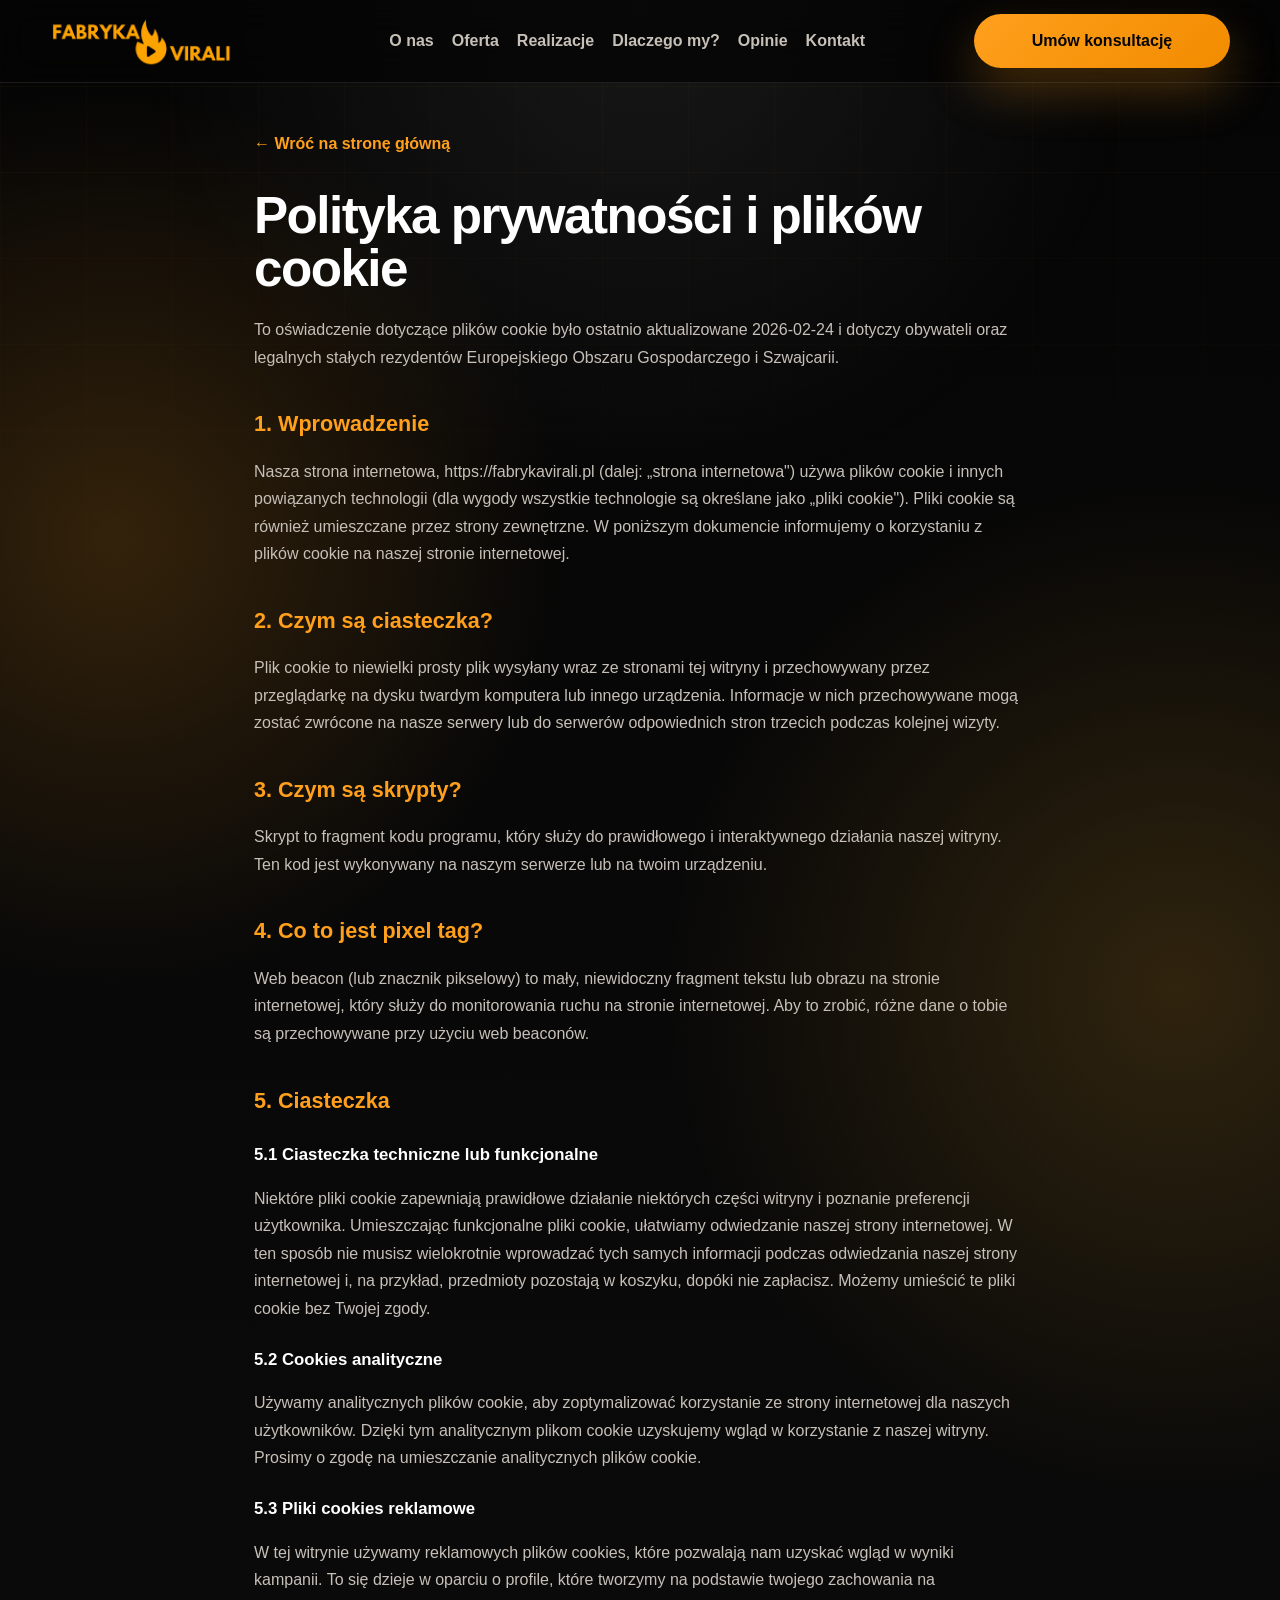
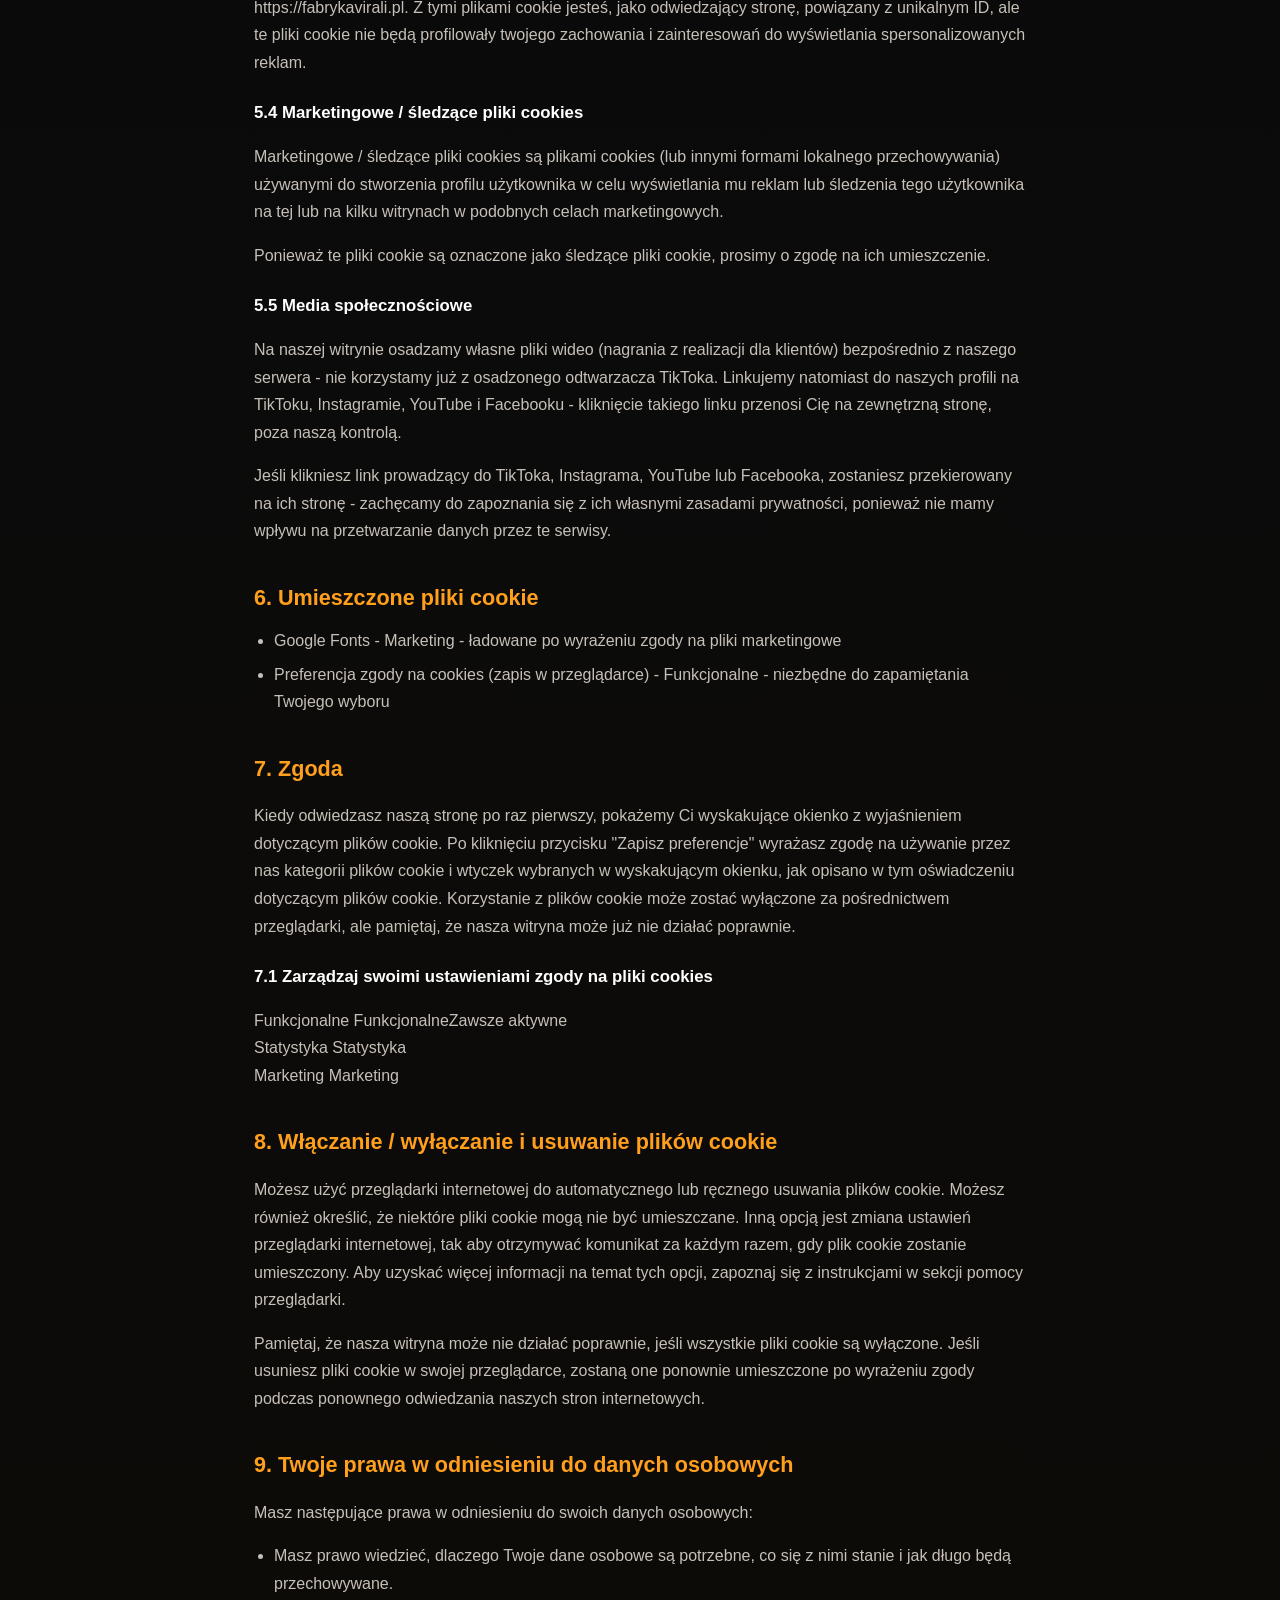
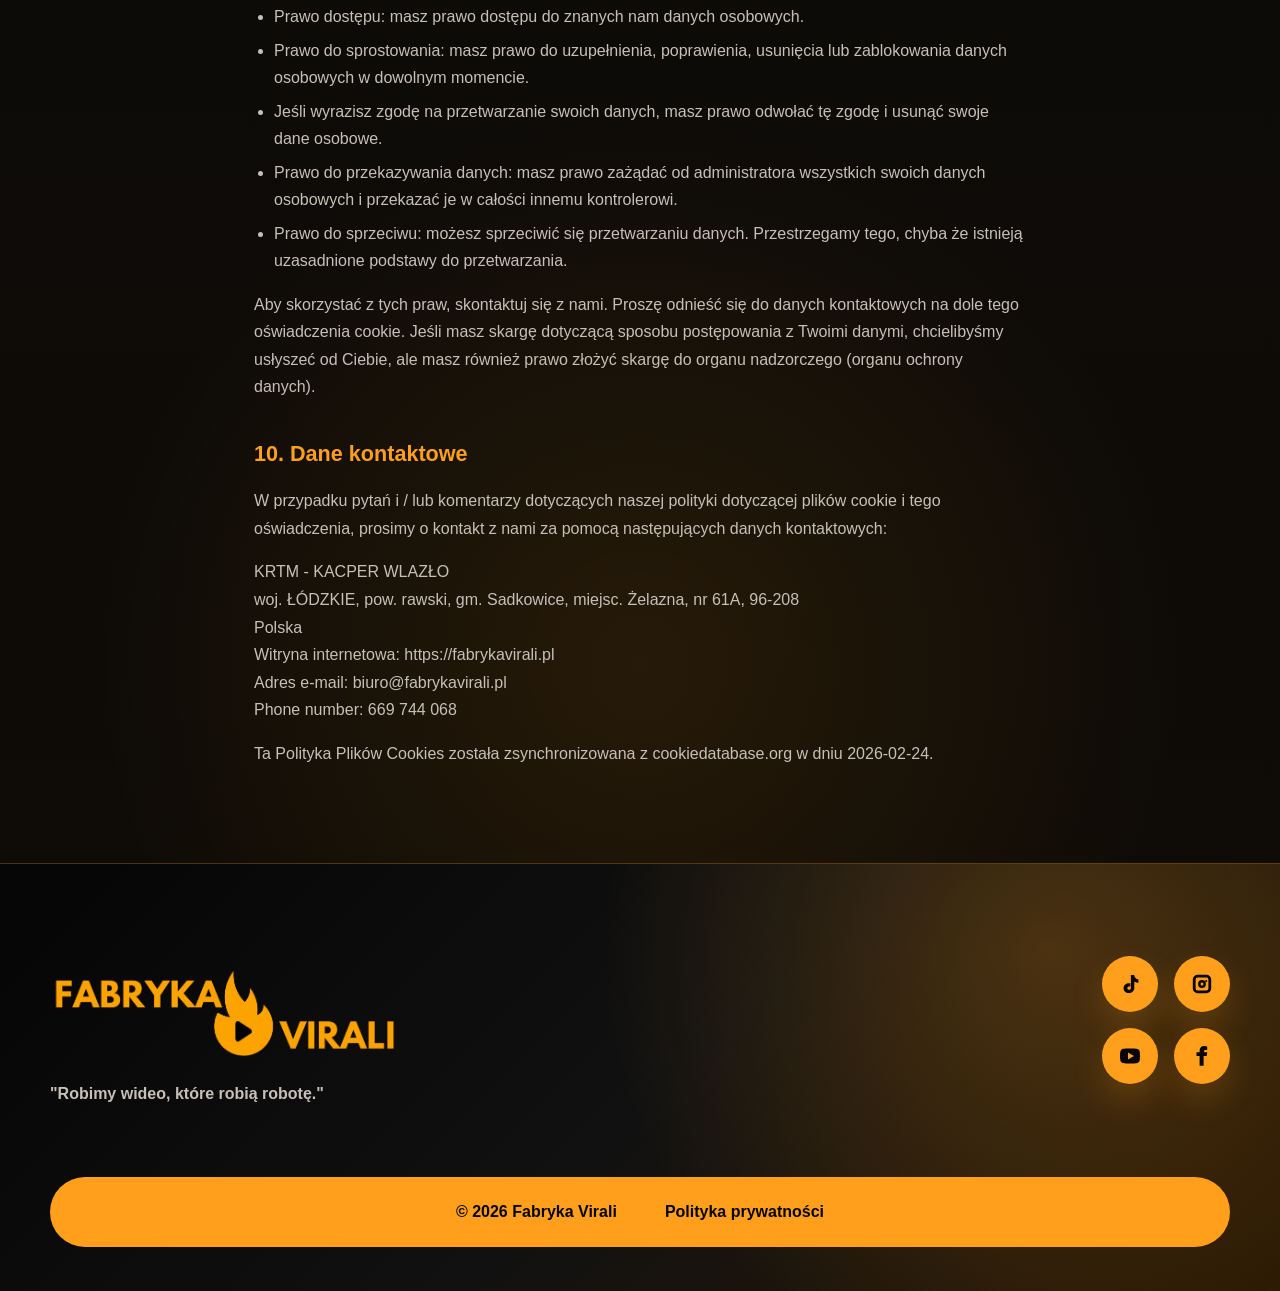
<file: politykaprywatnosci/index.html>
<!DOCTYPE html>

<html lang="pl">
<head>
<meta charset="utf-8"/>
<meta content="width=device-width, initial-scale=1" name="viewport"/>
<title>Polityka prywatności i plików cookie - Fabryka Virali</title>
<meta content="Polityka prywatności i plików cookie strony fabrykavirali.pl." name="description"/>
<meta name="robots" content="index, follow"/>
<link rel="canonical" href="https://fabrykavirali.pl/politykaprywatnosci/"/>
<meta property="og:type" content="website"/>
<meta property="og:title" content="Polityka prywatności i plików cookie - Fabryka Virali"/>
<meta property="og:description" content="Polityka prywatności i plików cookie strony fabrykavirali.pl."/>
<meta property="og:url" content="https://fabrykavirali.pl/politykaprywatnosci/"/>
<link rel="icon" type="image/png" href="../assets/favicon.png"/>
<link rel="icon" href="../assets/favicon.ico" sizes="any"/>
<link rel="apple-touch-icon" href="../assets/apple-touch-icon.png"/>
<link href="../css/01-variables.css" rel="stylesheet"/>
<link href="../css/02-base.css" rel="stylesheet"/>
<link href="../css/03-layout.css" rel="stylesheet"/>
<link href="../css/04-components.css" rel="stylesheet"/>
<link href="../css/05-sections.css" rel="stylesheet"/>
<link href="../css/06-responsive.css" rel="stylesheet"/>
<style>
  .policy-page {
    max-width: 820px;
    margin: 0 auto;
    padding: 48px 24px 80px;
  }

  .policy-page__back {
    display: inline-flex;
    align-items: center;
    gap: 8px;
    margin-bottom: 32px;
    color: var(--fv-orange);
    font-weight: 700;
    text-decoration: none;
  }

  .policy-page__back:hover {
    color: var(--fv-orange-soft);
  }

  .policy-page h1 {
    max-width: 760px;
    margin: 0 0 20px;
    font-size: clamp(2rem, 5vw, 3.2rem);
    line-height: 1.05;
    letter-spacing: -.03em;
    color: var(--fv-white);
  }

  .policy-page h2 {
    margin: 36px 0 12px;
    color: var(--fv-orange);
    font-size: 1.35rem;
  }

  .policy-page h3 {
    margin: 24px 0 8px;
    color: var(--fv-white);
    font-size: 1.05rem;
  }

  .policy-page p,
  .policy-page li {
    color: var(--fv-muted);
    line-height: 1.72;
  }

  .policy-page ul {
    padding-left: 20px;
  }
</style>
</head>
<body>
<header class="header" data-header="">
<div class="header__inner">
<a aria-label="Fabryka Virali" class="brand brand--logo" href="../"><img loading="lazy" decoding="async" alt="Fabryka Virali" src="../assets/fv-logo.png"/></a>
<nav class="nav" data-nav="">
<a href="../#onas">O nas</a>
<a href="../#wspolpraca">Oferta</a>
<a href="../#projekty">Realizacje</a>
<a href="../#dlaczego">Dlaczego my?</a>
<a href="../#opinie">Opinie</a>
<a href="../#kontakt">Kontakt</a>
</nav>
<a class="header-cta" href="../#kontakt">Umów konsultację</a>
<button aria-label="Otwórz menu" class="burger" data-burger=""><span></span><span></span></button>
</div>
</header>
<main>
<div class="policy-page">
<a class="policy-page__back" href="../">← Wróć na stronę główną</a>
<h1>Polityka prywatności i plików cookie</h1>
<p>To oświadczenie dotyczące plików cookie było ostatnio aktualizowane 2026-02-24 i dotyczy obywateli oraz legalnych stałych rezydentów Europejskiego Obszaru Gospodarczego i Szwajcarii.</p>
<h2>1. Wprowadzenie</h2>
<p>Nasza strona internetowa, https://fabrykavirali.pl (dalej: „strona internetowa") używa plików cookie i innych powiązanych technologii (dla wygody wszystkie technologie są określane jako „pliki cookie"). Pliki cookie są również umieszczane przez strony zewnętrzne. W poniższym dokumencie informujemy o korzystaniu z plików cookie na naszej stronie internetowej.</p>
<h2>2. Czym są ciasteczka?</h2>
<p>Plik cookie to niewielki prosty plik wysyłany wraz ze stronami tej witryny i przechowywany przez przeglądarkę na dysku twardym komputera lub innego urządzenia. Informacje w nich przechowywane mogą zostać zwrócone na nasze serwery lub do serwerów odpowiednich stron trzecich podczas kolejnej wizyty.</p>
<h2>3. Czym są skrypty?</h2>
<p>Skrypt to fragment kodu programu, który służy do prawidłowego i interaktywnego działania naszej witryny. Ten kod jest wykonywany na naszym serwerze lub na twoim urządzeniu.</p>
<h2>4. Co to jest pixel tag?</h2>
<p>Web beacon (lub znacznik pikselowy) to mały, niewidoczny fragment tekstu lub obrazu na stronie internetowej, który służy do monitorowania ruchu na stronie internetowej. Aby to zrobić, różne dane o tobie są przechowywane przy użyciu web beaconów.</p>
<h2>5. Ciasteczka</h2>
<h3>5.1 Ciasteczka techniczne lub funkcjonalne</h3>
<p>Niektóre pliki cookie zapewniają prawidłowe działanie niektórych części witryny i poznanie preferencji użytkownika. Umieszczając funkcjonalne pliki cookie, ułatwiamy odwiedzanie naszej strony internetowej. W ten sposób nie musisz wielokrotnie wprowadzać tych samych informacji podczas odwiedzania naszej strony internetowej i, na przykład, przedmioty pozostają w koszyku, dopóki nie zapłacisz. Możemy umieścić te pliki cookie bez Twojej zgody.</p>
<h3>5.2 Cookies analityczne</h3>
<p>Używamy analitycznych plików cookie, aby zoptymalizować korzystanie ze strony internetowej dla naszych użytkowników. Dzięki tym analitycznym plikom cookie uzyskujemy wgląd w korzystanie z naszej witryny. Prosimy o zgodę na umieszczanie analitycznych plików cookie.</p>
<h3>5.3 Pliki cookies reklamowe</h3>
<p>W tej witrynie używamy reklamowych plików cookies, które pozwalają nam uzyskać wgląd w wyniki kampanii. To się dzieje w oparciu o profile, które tworzymy na podstawie twojego zachowania na https://fabrykavirali.pl. Z tymi plikami cookie jesteś, jako odwiedzający stronę, powiązany z unikalnym ID, ale te pliki cookie nie będą profilowały twojego zachowania i zainteresowań do wyświetlania spersonalizowanych reklam.</p>
<h3>5.4 Marketingowe / śledzące pliki cookies</h3>
<p>Marketingowe / śledzące pliki cookies są plikami cookies (lub innymi formami lokalnego przechowywania) używanymi do stworzenia profilu użytkownika w celu wyświetlania mu reklam lub śledzenia tego użytkownika na tej lub na kilku witrynach w podobnych celach marketingowych.</p>
<p>Ponieważ te pliki cookie są oznaczone jako śledzące pliki cookie, prosimy o zgodę na ich umieszczenie.</p>
<h3>5.5 Media społecznościowe</h3>
<p>Na naszej witrynie osadzamy własne pliki wideo (nagrania z realizacji dla klientów) bezpośrednio z naszego serwera - nie korzystamy już z osadzonego odtwarzacza TikToka. Linkujemy natomiast do naszych profili na TikToku, Instagramie, YouTube i Facebooku - kliknięcie takiego linku przenosi Cię na zewnętrzną stronę, poza naszą kontrolą.</p>
<p>Jeśli klikniesz link prowadzący do TikToka, Instagrama, YouTube lub Facebooka, zostaniesz przekierowany na ich stronę - zachęcamy do zapoznania się z ich własnymi zasadami prywatności, ponieważ nie mamy wpływu na przetwarzanie danych przez te serwisy.</p>
<h2>6. Umieszczone pliki cookie</h2>
<ul>
<li>Google Fonts - Marketing - ładowane po wyrażeniu zgody na pliki marketingowe</li>
<li>Preferencja zgody na cookies (zapis w przeglądarce) - Funkcjonalne - niezbędne do zapamiętania Twojego wyboru</li>
</ul>
<h2>7. Zgoda</h2>
<p>Kiedy odwiedzasz naszą stronę po raz pierwszy, pokażemy Ci wyskakujące okienko z wyjaśnieniem dotyczącym plików cookie. Po kliknięciu przycisku "Zapisz preferencje" wyrażasz zgodę na używanie przez nas kategorii plików cookie i wtyczek wybranych w wyskakującym okienku, jak opisano w tym oświadczeniu dotyczącym plików cookie. Korzystanie z plików cookie może zostać wyłączone za pośrednictwem przeglądarki, ale pamiętaj, że nasza witryna może już nie działać poprawnie.</p>
<h3>7.1 Zarządzaj swoimi ustawieniami zgody na pliki cookies</h3>
<p>Funkcjonalne FunkcjonalneZawsze aktywne<br/>Statystyka Statystyka<br/>Marketing Marketing</p>
<h2>8. Włączanie / wyłączanie i usuwanie plików cookie</h2>
<p>Możesz użyć przeglądarki internetowej do automatycznego lub ręcznego usuwania plików cookie. Możesz również określić, że niektóre pliki cookie mogą nie być umieszczane. Inną opcją jest zmiana ustawień przeglądarki internetowej, tak aby otrzymywać komunikat za każdym razem, gdy plik cookie zostanie umieszczony. Aby uzyskać więcej informacji na temat tych opcji, zapoznaj się z instrukcjami w sekcji pomocy przeglądarki.</p>
<p>Pamiętaj, że nasza witryna może nie działać poprawnie, jeśli wszystkie pliki cookie są wyłączone. Jeśli usuniesz pliki cookie w swojej przeglądarce, zostaną one ponownie umieszczone po wyrażeniu zgody podczas ponownego odwiedzania naszych stron internetowych.</p>
<h2>9. Twoje prawa w odniesieniu do danych osobowych</h2>
<p>Masz następujące prawa w odniesieniu do swoich danych osobowych:</p>
<ul>
<li>Masz prawo wiedzieć, dlaczego Twoje dane osobowe są potrzebne, co się z nimi stanie i jak długo będą przechowywane.</li>
<li>Prawo dostępu: masz prawo dostępu do znanych nam danych osobowych.</li>
<li>Prawo do sprostowania: masz prawo do uzupełnienia, poprawienia, usunięcia lub zablokowania danych osobowych w dowolnym momencie.</li>
<li>Jeśli wyrazisz zgodę na przetwarzanie swoich danych, masz prawo odwołać tę zgodę i usunąć swoje dane osobowe.</li>
<li>Prawo do przekazywania danych: masz prawo zażądać od administratora wszystkich swoich danych osobowych i przekazać je w całości innemu kontrolerowi.</li>
<li>Prawo do sprzeciwu: możesz sprzeciwić się przetwarzaniu danych. Przestrzegamy tego, chyba że istnieją uzasadnione podstawy do przetwarzania.</li>
</ul>
<p>Aby skorzystać z tych praw, skontaktuj się z nami. Proszę odnieść się do danych kontaktowych na dole tego oświadczenia cookie. Jeśli masz skargę dotyczącą sposobu postępowania z Twoimi danymi, chcielibyśmy usłyszeć od Ciebie, ale masz również prawo złożyć skargę do organu nadzorczego (organu ochrony danych).</p>
<h2>10. Dane kontaktowe</h2>
<p>W przypadku pytań i / lub komentarzy dotyczących naszej polityki dotyczącej plików cookie i tego oświadczenia, prosimy o kontakt z nami za pomocą następujących danych kontaktowych:</p>
<p>KRTM - KACPER WLAZŁO<br/>woj. ŁÓDZKIE, pow. rawski, gm. Sadkowice, miejsc. Żelazna, nr 61A, 96-208<br/>Polska<br/>Witryna internetowa: https://fabrykavirali.pl<br/>Adres e-mail: biuro@fabrykavirali.pl<br/>Phone number: 669 744 068</p>
<p>Ta Polityka Plików Cookies została zsynchronizowana z cookiedatabase.org w dniu 2026-02-24.</p>
</div>
</main>
<footer class="footer">
<div class="container footer__top">
<div>
<a aria-label="Fabryka Virali" class="footer-logo" href="../"><img loading="lazy" decoding="async" alt="Fabryka Virali" src="../assets/fv-logo.png"/></a>
<p>"Robimy wideo, które robią robotę."</p>
</div>
<div class="footer__socials">
<a aria-label="TikTok Fabryki Virali" class="social-link" href="https://www.tiktok.com/@fabrykavirali" rel="noopener" target="_blank"><svg aria-hidden="true" viewBox="0 0 24 24"><path d="M16.2 3c.3 2.5 1.8 4.2 4.2 4.4v3.4a7.5 7.5 0 0 1-4.1-1.3v6.3c0 3.2-2.3 5.3-5.5 5.3-3 0-5.2-2.1-5.2-4.9 0-3 2.3-5 5.6-5 .4 0 .8 0 1.1.1v3.5c-.3-.1-.7-.2-1.1-.2-1.1 0-1.9.6-1.9 1.6 0 1 .8 1.6 1.8 1.6 1.1 0 1.8-.6 1.8-2V3h3.3z"></path></svg></a>
<a aria-label="Instagram Fabryki Virali" class="social-link" href="https://www.instagram.com/fabrykavirali/" rel="noopener" target="_blank"><svg aria-hidden="true" viewBox="0 0 24 24"><path d="M7.6 2.8h8.8a4.8 4.8 0 0 1 4.8 4.8v8.8a4.8 4.8 0 0 1-4.8 4.8H7.6a4.8 4.8 0 0 1-4.8-4.8V7.6a4.8 4.8 0 0 1 4.8-4.8zm0 2.8a2 2 0 0 0-2 2v8.8a2 2 0 0 0 2 2h8.8a2 2 0 0 0 2-2V7.6a2 2 0 0 0-2-2H7.6zm4.4 2.5a3.9 3.9 0 1 1 0 7.8 3.9 3.9 0 0 1 0-7.8zm0 2.4a1.5 1.5 0 1 0 0 3 1.5 1.5 0 0 0 0-3zm4.3-2.6a1 1 0 1 1 0 2 1 1 0 0 1 0-2z"></path></svg></a>
<a aria-label="YouTube Fabryki Virali" class="social-link" href="https://www.youtube.com/@FabrykaVirali" rel="noopener" target="_blank"><svg aria-hidden="true" viewBox="0 0 24 24"><path d="M21.6 7.2a3 3 0 0 0-2.1-2.1C17.6 4.6 12 4.6 12 4.6s-5.6 0-7.5.5a3 3 0 0 0-2.1 2.1A31.7 31.7 0 0 0 2 12a31.7 31.7 0 0 0 .4 4.8 3 3 0 0 0 2.1 2.1c1.9.5 7.5.5 7.5.5s5.6 0 7.5-.5a3 3 0 0 0 2.1-2.1A31.7 31.7 0 0 0 22 12a31.7 31.7 0 0 0-.4-4.8zM10 15.5v-7l6 3.5-6 3.5z"></path></svg></a>
<a aria-label="Facebook Fabryki Virali" class="social-link" href="https://www.facebook.com/profile.php?id=61569822185009" rel="noopener" target="_blank"><svg aria-hidden="true" viewBox="0 0 24 24"><path d="M14.1 8.2V6.8c0-.7.5-.9 1-.9h2.1V2.4L14.3 2c-3 0-4.7 1.8-4.7 5v1.2H6.5V12h3.1v9.8h4V12h3.1l.5-3.8h-3.1z"></path></svg></a>
</div>
</div>
<div class="container footer__bottom">
<span>© 2026 Fabryka Virali</span>
<a class="footer-policy-link" href="./">Polityka prywatności</a>
</div>
</footer>
</body>
</html>
</file>
<file: css/01-variables.css>
:root {
  --fv-black: #050505;
  --fv-black-2: #0b0b0b;
  --fv-graphite: #111111;
  --fv-card: #171717;
  --fv-card-2: #1d1d1d;
  --fv-orange: #ff9f1c;
  --fv-orange-2: #ffb32c;
  --fv-orange-3: #f28c00;
  --fv-orange-soft: #ffd08a;
  --fv-white: #ffffff;
  --fv-text: #f6f3ed;
  --fv-muted: #c7c0b8;
  --fv-muted-2: #8e887f;
  --fv-line: rgba(255, 159, 28, 0.26);
  --fv-line-soft: rgba(255, 255, 255, 0.09);
  --fv-shadow: 0 26px 80px rgba(0, 0, 0, 0.42);
  --fv-shadow-orange: 0 22px 50px rgba(255, 159, 28, 0.26);
  --fv-radius-xl: 46px;
  --fv-radius-lg: 32px;
  --fv-radius-md: 22px;
  --fv-container: 1180px;
  --fv-header: 82px;
}
</file>
<file: css/02-base.css>
* {
  box-sizing: border-box;
}

html {
  scroll-behavior: smooth;
}

body {
  margin: 0;
  min-width: 320px;
  background:
    radial-gradient(circle at 9% 12%, rgba(255, 159, 28, 0.18), transparent 28rem),
    radial-gradient(circle at 92% 22%, rgba(255, 179, 44, 0.16), transparent 32rem),
    radial-gradient(circle at 50% 86%, rgba(255, 159, 28, 0.10), transparent 34rem),
    linear-gradient(180deg, var(--fv-black) 0%, var(--fv-black-2) 42%, #0f0b05 100%);
  color: var(--fv-text);
  font-family: "Poppins", Arial, sans-serif;
  font-size: 16px;
  line-height: 1.6;
  overflow-x: hidden;
}

body::before {
  content: "";
  position: fixed;
  inset: 0;
  z-index: -2;
  pointer-events: none;
  background-image:
    linear-gradient(rgba(255, 159, 28, 0.045) 1px, transparent 1px),
    linear-gradient(90deg, rgba(255, 159, 28, 0.035) 1px, transparent 1px);
  background-size: 86px 86px;
  mask-image: linear-gradient(to bottom, rgba(0,0,0,.9), transparent 82%);
}

body::after {
  content: "";
  position: fixed;
  inset: 0;
  z-index: -1;
  pointer-events: none;
  background: radial-gradient(circle at 50% 0%, rgba(255,255,255,.08), transparent 32rem);
}

img {
  max-width: 100%;
  display: block;
}

a {
  color: inherit;
  text-decoration: none;
}

button,
input,
textarea {
  font: inherit;
}

button {
  cursor: pointer;
}

::selection {
  background: var(--fv-orange);
  color: var(--fv-black);
}

.container {
  width: min(calc(100% - 48px), var(--fv-container));
  margin-inline: auto;
}

.section {
  padding: clamp(74px, 8vw, 124px) 0;
  position: relative;
}

.section--small {
  padding: clamp(50px, 5vw, 78px) 0;
}

.section-title,
.project-title h2,
.cooperation__intro h2,
.contact h2,
.contact-cta h2,
.story h2 {
  margin: 0;
  color: var(--fv-white);
  font-size: clamp(40px, 6vw, 74px);
  line-height: 1.05;
  letter-spacing: -0.06em;
}

.section-title strong,
.project-title strong,
.cooperation__intro strong,
.hero strong,
.footer strong {
  color: var(--fv-orange);
}

p {
  color: var(--fv-muted);
}

ul {
  margin: 0;
  padding-left: 1.2em;
}

li {
  color: var(--fv-muted);
  margin: 6px 0;
}

.reveal {
  opacity: 1;
  transform: none;
}

.reveal:not(.is-visible) {
  opacity: 1;
}
</file>
<file: css/03-layout.css>
.header {
  position: sticky;
  top: 0;
  z-index: 50;
  background: rgba(5, 5, 5, 0.78);
  border-bottom: 1px solid var(--fv-line-soft);
  backdrop-filter: blur(18px);
}

.header__inner {
  width: min(calc(100% - 48px), var(--fv-container));
  height: var(--fv-header);
  margin-inline: auto;
  display: flex;
  align-items: center;
  gap: 24px;
}

.brand {
  color: var(--fv-white);
  font-size: 24px;
  font-weight: 900;
  letter-spacing: -0.05em;
  white-space: nowrap;
}

.brand::after {
  content: "";
  display: inline-block;
  width: 9px;
  height: 9px;
  margin-left: 7px;
  border-radius: 50%;
  background: var(--fv-orange);
  box-shadow: 0 0 24px var(--fv-orange);
}

.nav {
  display: flex;
  align-items: center;
  justify-content: center;
  gap: 18px;
  flex: 1;
}

.nav a,
.footer__nav a {
  color: var(--fv-muted);
  font-weight: 700;
  transition: color .2s ease, transform .2s ease;
}

.nav a:hover,
.footer__nav a:hover {
  color: var(--fv-orange);
  transform: translateY(-1px);
}

.header-cta {
  min-width: 256px;
  height: 54px;
  display: inline-flex;
  align-items: center;
  justify-content: center;
  padding: 0 24px;
  border-radius: 999px;
  background: linear-gradient(135deg, var(--fv-orange), var(--fv-orange-3));
  color: var(--fv-black);
  font-weight: 900;
  box-shadow: var(--fv-shadow-orange);
}

.burger {
  display: none;
  width: 46px;
  height: 46px;
  border: 1px solid var(--fv-line);
  border-radius: 50%;
  background: var(--fv-card);
}

.burger span {
  display: block;
  width: 18px;
  height: 2px;
  margin: 5px auto;
  background: var(--fv-orange);
}

.footer {
  position: relative;
  padding: 92px 0 44px;
  background:
    radial-gradient(circle at 82% 20%, rgba(255, 159, 28, 0.22), transparent 28rem),
    linear-gradient(135deg, #050505 0%, #111 52%, #2a1803 100%);
  border-top: 1px solid var(--fv-line);
  overflow: hidden;
}

.footer::before {
  content: "";
  position: absolute;
  left: -8%;
  top: 0;
  width: 58%;
  height: 120px;
  background: var(--fv-black);
  border-radius: 0 0 80px 0;
}

.footer__top {
  position: relative;
  display: grid;
  grid-template-columns: 1fr 1.05fr .72fr .48fr;
  gap: 48px;
  align-items: start;
}

.footer h2 {
  margin: 0 0 8px;
  color: var(--fv-white);
  font-size: clamp(34px, 4vw, 48px);
  line-height: 1.05;
  letter-spacing: -0.05em;
}

.footer p {
  margin: 0;
  color: var(--fv-muted);
  font-weight: 600;
}

.footer__business h3 {
  margin: 0 0 20px;
  color: var(--fv-white);
  font-size: 24px;
}

.footer__business a {
  display: inline-flex;
  margin: 0 8px 12px 0;
  padding: 13px 22px;
  border-radius: 999px;
  background: var(--fv-orange);
  color: var(--fv-black);
  font-weight: 900;
}

.footer__nav {
  display: grid;
  gap: 15px;
  font-size: 20px;
}

.footer__socials {
  display: grid;
  grid-template-columns: repeat(2, 56px);
  gap: 16px;
}

.footer__socials span {
  width: 56px;
  height: 56px;
  display: grid;
  place-items: center;
  border-radius: 50%;
  background: var(--fv-orange);
  color: var(--fv-black);
  font-size: 25px;
  font-weight: 900;
  box-shadow: 0 16px 32px rgba(255,159,28,.18);
}

.footer__bottom {
  position: relative;
  margin-top: 70px;
  display: flex;
  justify-content: center;
  gap: 48px;
  padding: 22px 34px;
  border-radius: 999px;
  background: var(--fv-orange);
  color: var(--fv-black);
  font-weight: 900;
}

.brand--logo {
  display: inline-flex;
  align-items: center;
  width: clamp(170px, 18vw, 260px);
  height: 58px;
  overflow: hidden;
}

.brand--logo::after {
  display: none;
}

.brand--logo img {
  width: 100%;
  height: 100%;
  object-fit: contain;
  object-position: left center;
}

.footer-logo {
  display: inline-flex;
  width: min(360px, 100%);
  margin-bottom: 14px;
}

.footer-logo img {
  width: 100%;
  height: auto;
  object-fit: contain;
}

.footer__socials {
  display: flex;
  flex-wrap: wrap;
  gap: 14px;
}

.footer__socials .social-link {
  width: 56px;
  height: 56px;
}

/* Poprawka: usunięcie czarnej figury z dolnej sekcji/footera */
.footer::before {
  display: none;
}


/* Final polish: mobile menu animation and clearer footer social grid */
.nav {
  transition: opacity .25s ease, transform .25s ease;
}

@media (max-width: 860px) {
  .nav {
    opacity: 0;
    transform: translateY(-10px);
    backdrop-filter: blur(18px);
  }

  .nav.is-open {
    opacity: 1;
    transform: translateY(0);
  }
}

@media (min-width: 861px) {
  .footer__top {
    grid-template-columns: 1fr auto;
    align-items: start;
  }

  .footer__socials {
    justify-self: end;
    display: grid;
    grid-template-columns: repeat(2, 56px);
    gap: 16px;
  }
}
</file>
<file: css/04-components.css>
.btn {
  min-height: 56px;
  display: inline-flex;
  align-items: center;
  justify-content: center;
  padding: 0 32px;
  border: 0;
  border-radius: 999px;
  background: var(--fv-orange);
  color: var(--fv-black);
  font-weight: 900;
  line-height: 1;
  box-shadow: var(--fv-shadow-orange);
  transition: transform .2s ease, box-shadow .2s ease, filter .2s ease;
}

.btn:hover {
  transform: translateY(-2px);
  filter: brightness(1.06);
}

.btn--red,
.btn--yellow,
.btn--pink,
.btn--purple,
.btn--blue {
  background: linear-gradient(135deg, var(--fv-orange-2), var(--fv-orange-3));
  color: var(--fv-black);
}

.btn--wide {
  width: 100%;
}

.bubble {
  position: absolute;
  z-index: 4;
  width: 58px;
  height: 58px;
  display: grid;
  place-items: center;
  border-radius: 50%;
  background: var(--fv-orange);
  color: var(--fv-black);
  font-weight: 900;
  font-size: 22px;
  box-shadow: 0 18px 38px rgba(0,0,0,.32), 0 0 0 1px rgba(255,255,255,.09) inset;
}

.bubble svg {
  width: 25px;
  height: 25px;
  display: block;
  fill: currentColor;
}

.bubble--in svg,
.bubble--pin svg {
  width: 28px;
  height: 28px;
}

.bubble--shop svg {
  width: 30px;
  height: 30px;
}

.bubble--fb { left: 9%; top: 18%; }
.bubble--ig { left: 25%; top: 6%; }
.bubble--tt { right: 31%; top: 11%; }
.bubble--in { right: 11%; top: 40%; }
.bubble--pin { right: 2%; top: 48%; }
.bubble--shop { right: 8%; top: 18%; }
.bubble--web { left: 23%; bottom: 9%; }

.hero-card,
.panel,
.project-card,
.why-card,
.quote-card,
.contact-card,
.form {
  background: linear-gradient(145deg, rgba(29,29,29,.94), rgba(12,12,12,.96));
  border: 1px solid var(--fv-line);
  box-shadow: var(--fv-shadow);
}

.tab {
  width: 100%;
  min-height: 92px;
  padding: 22px 28px;
  border: 1px solid var(--fv-line);
  border-radius: 28px;
  background: rgba(23,23,23,.85);
  color: var(--fv-muted);
  font-weight: 900;
  font-size: 18px;
  text-align: left;
  transition: transform .2s ease, background .2s ease, color .2s ease, opacity .2s ease;
}

.tab:hover,
.tab.is-active {
  transform: translateX(8px);
  background: linear-gradient(135deg, var(--fv-orange-2), var(--fv-orange-3));
  color: var(--fv-black);
}

.panel {
  display: none;
  min-height: 100%;
  padding: clamp(34px, 5vw, 58px);
  border-radius: var(--fv-radius-xl);
}

.panel.is-active {
  display: block;
}

.panel h3 {
  margin: 0 0 20px;
  color: var(--fv-white);
  font-size: clamp(28px, 3vw, 42px);
  line-height: 1.12;
  letter-spacing: -0.04em;
}

.panel p {
  max-width: 620px;
  font-size: 17px;
}

.panel strong {
  color: var(--fv-white);
}

.panel .btn {
  margin-top: 22px;
}

.form {
  padding: clamp(26px, 4vw, 42px);
  border-radius: var(--fv-radius-xl);
}

.form label {
  display: block;
  margin: 0 0 8px;
  color: var(--fv-orange-soft);
  font-size: 14px;
  font-weight: 800;
}

.form input,
.form textarea {
  width: 100%;
  margin: 0 0 20px;
  padding: 18px 22px;
  border: 1px solid var(--fv-line);
  outline: 0;
  border-radius: 999px;
  background: var(--fv-black);
  color: var(--fv-white);
  box-shadow: inset 0 0 0 1px rgba(255,255,255,.02);
}

.form textarea {
  min-height: 190px;
  border-radius: 24px;
  resize: vertical;
}

.form input:focus,
.form textarea:focus {
  border-color: var(--fv-orange);
  box-shadow: 0 0 0 4px rgba(255, 159, 28, 0.14);
}

.count {
  margin: -12px 6px 18px 0;
  color: var(--fv-muted-2);
  font-size: 13px;
  text-align: right;
}

.form-status {
  min-height: 20px;
  margin: -6px 0 6px;
  font-size: 14px;
  font-weight: 600;
}

.form-status.is-success {
  color: #1a8a4a;
}

.form-status.is-error {
  color: #d1352b;
}

.check {
  display: flex !important;
  align-items: flex-start;
  gap: 12px;
  margin-bottom: 26px !important;
  color: var(--fv-muted) !important;
  font-weight: 600 !important;
  line-height: 1.45;
}

.check input {
  width: 20px;
  height: 20px;
  flex: 0 0 20px;
  margin: 2px 0 0;
  accent-color: var(--fv-orange);
}

.social-links {
  display: flex;
  flex-wrap: wrap;
  gap: 14px;
  align-items: center;
}

.social-link {
  width: 46px;
  height: 46px;
  display: inline-grid;
  place-items: center;
  border-radius: 50%;
  background: var(--fv-orange);
  color: var(--fv-black);
  box-shadow: 0 16px 32px rgba(255, 159, 28, 0.18);
  transition: transform .2s ease, filter .2s ease, box-shadow .2s ease;
}

.social-link:hover {
  transform: translateY(-3px) scale(1.04);
  filter: brightness(1.05);
  box-shadow: 0 20px 42px rgba(255, 159, 28, 0.28);
}

.social-link svg {
  width: 24px;
  height: 24px;
  fill: currentColor;
}

.quote-avatar {
  width: 58px;
  height: 58px;
  flex: 0 0 58px;
  display: grid;
  place-items: center;
  border-radius: 50%;
  border: 3px solid var(--fv-orange);
  background: var(--fv-black);
  color: var(--fv-orange);
  font-weight: 900;
}

.bubble--in,
.bubble--pin,
.bubble--web {
  display: none;
}

.bubble--ig svg,
.bubble--tt svg {
  width: 25px;
  height: 25px;
}


/* Cookie banner and privacy modal */
.cookie-banner {
  position: fixed;
  left: 24px;
  right: 24px;
  bottom: 24px;
  z-index: 1200;
  display: none;
  grid-template-columns: 1fr auto;
  gap: 22px;
  align-items: center;
  max-width: 1180px;
  margin: 0 auto;
  padding: 20px 22px;
  border: 1px solid rgba(255, 159, 28, .42);
  border-radius: 28px;
  background: rgba(10, 10, 10, .94);
  box-shadow: 0 24px 80px rgba(0, 0, 0, .55), 0 0 36px rgba(255, 159, 28, .14);
  backdrop-filter: blur(18px);
}

.cookie-banner.is-visible {
  display: grid;
}

.cookie-banner strong {
  display: block;
  margin-bottom: 6px;
  color: var(--white);
  font-size: 1.08rem;
}

.cookie-banner p {
  margin: 0;
  color: var(--muted);
  line-height: 1.55;
  font-size: .94rem;
}

.cookie-banner__actions {
  display: flex;
  gap: 10px;
  flex-wrap: wrap;
  justify-content: flex-end;
}

.cookie-btn,
.footer-policy-link,
.inline-policy-link {
  font: inherit;
  cursor: pointer;
}

.cookie-btn {
  border: 1px solid rgba(255, 159, 28, .42);
  border-radius: 999px;
  padding: 12px 18px;
  font-weight: 800;
  transition: transform .2s ease, background .2s ease, border-color .2s ease;
}

.cookie-btn:hover,
.footer-policy-link:hover,
.inline-policy-link:hover {
  transform: translateY(-1px);
}

.cookie-btn--primary {
  border-color: var(--orange);
  background: var(--orange);
  color: var(--black);
}

.cookie-btn--ghost {
  background: rgba(255, 255, 255, .04);
  color: var(--white);
}

.footer-policy-link,
.inline-policy-link {
  border: 0;
  background: transparent;
  color: inherit;
  font-weight: 800;
  padding: 0;
  text-decoration: none;
}

.footer-policy-link:hover,
.inline-policy-link:hover {
  color: var(--orange);
}

.inline-policy-link {
  display: inline;
  color: var(--orange);
}

@media (max-width: 780px) {
  .cookie-banner {
    grid-template-columns: 1fr;
    left: 12px;
    right: 12px;
    bottom: 12px;
    padding: 18px;
  }

  .cookie-banner__actions {
    justify-content: stretch;
  }

  .cookie-btn {
    flex: 1 1 auto;
  }
}
</file>
<file: css/05-sections.css>
.hero {
  min-height: calc(100vh - var(--fv-header));
  padding-top: clamp(72px, 8vw, 110px);
  padding-bottom: 42px;
  overflow: hidden;
}

.hero::before {
  content: "";
  position: absolute;
  inset: 0;
  z-index: -1;
  background:
    radial-gradient(circle at 73% 38%, rgba(255, 159, 28, 0.24), transparent 28rem),
    radial-gradient(circle at 16% 72%, rgba(255, 179, 44, 0.13), transparent 28rem);
}

.hero__grid {
  display: grid;
  grid-template-columns: minmax(0, .92fr) minmax(560px, 1.08fr);
  gap: 36px;
  align-items: center;
}

.hero h1 {
  max-width: 680px;
  margin: 0 0 26px;
  color: var(--fv-white);
  font-size: clamp(48px, 6.4vw, 88px);
  line-height: 1.03;
  letter-spacing: -0.075em;
}

.hero__copy p {
  max-width: 600px;
  margin: 0 0 34px;
  font-size: 18px;
}

.hero__visual {
  position: relative;
  min-height: 660px;
}

.hero-shape {
  position: absolute;
  z-index: 1;
  border-radius: 46% 54% 42% 58%;
}

.hero-shape--yellow {
  right: 42px;
  top: 88px;
  width: 500px;
  height: 430px;
  background: linear-gradient(135deg, var(--fv-orange-2), var(--fv-orange-3));
  box-shadow: 0 28px 84px rgba(255,159,28,.26);
}

.hero-shape--pink {
  display: none;
}

.hero-person {
  position: absolute;
  z-index: 7;
  right: 8px;
  bottom: -6px;
  width: min(610px, 108%);
  max-height: 720px;
  object-fit: contain;
  filter: drop-shadow(0 26px 36px rgba(0,0,0,.62)) drop-shadow(0 0 18px rgba(255,159,28,.38));
}

.hero-card {
  display: none;
}

.hero-card h2 {
  margin: 0 0 8px;
  color: var(--fv-white);
  font-size: 22px;
}

.hero-card p {
  margin: 0;
  color: var(--fv-orange-soft);
}

.stats {
  margin-top: 18px;
  display: grid;
  grid-template-columns: repeat(4, 1fr);
  gap: 18px;
  padding: 24px;
  border: 1px solid var(--fv-line);
  border-radius: 32px;
  background: rgba(23,23,23,.78);
  box-shadow: var(--fv-shadow);
  backdrop-filter: blur(18px);
}

.stats div {
  min-height: 110px;
  display: grid;
  place-items: center;
  padding: 18px;
  border-radius: 22px;
  background: rgba(255,255,255,.045);
  text-align: center;
}

.stats strong {
  color: var(--fv-orange);
  font-size: clamp(30px, 3.5vw, 45px);
  line-height: 1;
}

.stats span {
  color: var(--fv-text);
  font-weight: 600;
}

.mini-title {
  margin: 0 0 30px;
  color: var(--fv-orange);
  font-size: clamp(26px, 3.4vw, 42px);
  text-align: center;
}

.brand-row {
  display: flex;
  flex-wrap: wrap;
  justify-content: center;
  gap: 18px;
}

.brand-row span {
  min-height: 82px;
  display: inline-flex;
  align-items: center;
  padding: 14px 28px;
  border: 1px solid var(--fv-line);
  border-radius: 26px;
  background: linear-gradient(145deg, rgba(29,29,29,.95), rgba(10,10,10,.92));
  color: var(--fv-white);
  font-size: clamp(24px, 3vw, 42px);
  font-weight: 900;
  letter-spacing: -0.05em;
  box-shadow: var(--fv-shadow);
}

.brand-row span:nth-child(even) {
  color: var(--fv-orange);
}

.about__grid,
.story__grid,
.contact__grid {
  display: grid;
  grid-template-columns: minmax(0, .92fr) minmax(0, 1.08fr);
  gap: clamp(42px, 7vw, 86px);
  align-items: center;
}

.about__visual {
  position: relative;
  min-height: 620px;
}

.about-shape {
  position: absolute;
  inset: 90px 40px 40px 30px;
  border-radius: var(--fv-radius-xl);
  background: linear-gradient(135deg, var(--fv-orange), #2a1700);
  transform: rotate(-4deg);
}

.about-img {
  position: absolute;
  z-index: 2;
  width: 280px;
  height: 410px;
  object-fit: cover;
  border: 8px solid var(--fv-black);
  border-radius: 34px;
  box-shadow: var(--fv-shadow);
}

.about-img--one { left: 32px; top: 40px; transform: rotate(-5deg); }
.about-img--two { right: 26px; bottom: 24px; transform: rotate(5deg); }

.cert {
  position: absolute;
  z-index: 4;
  display: grid;
  place-items: center;
  width: 104px;
  height: 104px;
  border-radius: 50%;
  background: var(--fv-black);
  border: 1px solid var(--fv-line);
  color: var(--fv-orange);
  font-weight: 900;
  text-align: center;
  box-shadow: var(--fv-shadow);
}

.cert--one { left: 8px; bottom: 72px; }
.cert--two { right: 0; top: 62px; }
.cert--three { left: 44%; top: 47%; }

.about__copy h3 {
  margin: 0 0 18px;
  color: var(--fv-white);
  font-size: clamp(34px, 4.2vw, 56px);
  line-height: 1.08;
  letter-spacing: -0.05em;
}

.about__copy blockquote {
  margin: 32px 0 0;
  padding: 28px;
  border-left: 5px solid var(--fv-orange);
  border-radius: 24px;
  background: rgba(255,159,28,.08);
  color: var(--fv-white);
  font-size: 22px;
  font-weight: 800;
}

.about__copy blockquote span {
  color: var(--fv-orange);
  font-size: 16px;
}

.story__copy h2,
.contact h2,
.contact-cta h2 {
  margin-bottom: 24px;
}

.story__collage {
  position: relative;
  min-height: 600px;
}

.story__collage img {
  position: absolute;
  object-fit: cover;
  border: 7px solid var(--fv-card);
  border-radius: 34px;
  box-shadow: var(--fv-shadow);
}

.story__collage img:nth-child(1) { left: 0; top: 40px; width: 280px; height: 420px; }
.story__collage img:nth-child(2) { right: 0; top: 0; width: 310px; height: 460px; }
.story__collage img:nth-child(3) { left: 160px; bottom: 0; width: 320px; height: 300px; }

.cooperation__intro {
  display: grid;
  grid-template-columns: .92fr 1fr;
  gap: 52px;
  align-items: end;
  margin-bottom: 52px;
}

.cooperation__intro p,
.project-title p {
  max-width: 680px;
  font-size: 18px;
}

.tabs-wrap {
  display: grid;
  grid-template-columns: 360px minmax(0, 1fr);
  gap: 28px;
  align-items: stretch;
}

.tabs {
  display: grid;
  gap: 18px;
  align-content: start;
}

.project-title {
  margin-bottom: 42px;
  text-align: center;
}

.project-title p {
  margin-inline: auto;
}

.project-list {
  display: grid;
  gap: 34px;
}

.project-card {
  display: grid;
  grid-template-columns: .82fr 1fr;
  overflow: hidden;
  border-radius: var(--fv-radius-xl);
}

.project-card--reverse {
  grid-template-columns: 1fr .82fr;
}

.project-card img {
  width: 100%;
  height: 440px;
  object-fit: cover;
}

.project-card > div {
  padding: clamp(34px, 5vw, 58px);
  align-self: center;
}

.project-card h3,
.why-card h3 {
  margin: 0 0 12px;
  color: var(--fv-white);
  font-size: clamp(26px, 3vw, 40px);
  line-height: 1.1;
  letter-spacing: -0.04em;
}

.project-card > div > p {
  color: var(--fv-orange);
  font-weight: 900;
}

.why-grid {
  display: grid;
  grid-template-columns: repeat(4, 1fr);
  gap: 22px;
  margin-top: 42px;
}

.why-card {
  min-height: 300px;
  padding: 30px;
  border-radius: var(--fv-radius-lg);
}

.why-card span {
  width: 62px;
  height: 62px;
  display: grid;
  place-items: center;
  margin-bottom: 24px;
  border-radius: 18px;
  background: var(--fv-orange);
  color: var(--fv-black);
  font-size: 28px;
}

.why-card--tilt { transform: rotate(1.5deg); }
.why-card--tilt-left { transform: rotate(-1.5deg); }

.testimonial-slider {
  display: grid;
  grid-template-columns: repeat(3, 1fr);
  gap: 26px;
  margin-top: 42px;
}

.quote-card {
  min-height: 430px;
  display: flex;
  flex-direction: column;
  justify-content: space-between;
  padding: 36px;
  border-radius: var(--fv-radius-xl);
}

.quote-card--big {
  transform: translateY(22px);
}

.quote-mark {
  color: var(--fv-orange);
  font-size: 84px;
  line-height: .6;
  font-weight: 900;
}

.quote-card p {
  color: var(--fv-text);
  font-size: 17px;
}

.quote-card footer {
  display: flex;
  align-items: center;
  gap: 14px;
  color: var(--fv-white);
}

.quote-card footer img {
  width: 58px;
  height: 58px;
  flex: 0 0 58px;
  border-radius: 50%;
  object-fit: cover;
  border: 3px solid var(--fv-orange);
}

.quote-card footer strong {
  display: block;
  color: var(--fv-white);
}

.quote-card footer span {
  display: block;
  color: var(--fv-muted);
  font-size: 13px;
}

.slider-buttons {
  display: flex;
  justify-content: center;
  gap: 14px;
  margin-top: 54px;
}

.slider-buttons button {
  width: 52px;
  height: 52px;
  border: 0;
  border-radius: 50%;
  background: var(--fv-orange);
  color: var(--fv-black);
  font-weight: 900;
}

.contact-cta__box {
  display: grid;
  grid-template-columns: 1fr .72fr;
  gap: 38px;
  align-items: end;
  padding: clamp(34px, 5vw, 64px) clamp(28px, 5vw, 70px) 0;
  border: 1px solid var(--fv-line);
  border-radius: var(--fv-radius-xl);
  background:
    radial-gradient(circle at 72% 18%, rgba(255,159,28,.22), transparent 24rem),
    linear-gradient(145deg, rgba(29,29,29,.96), rgba(7,7,7,.96));
  box-shadow: var(--fv-shadow);
  overflow: hidden;
}

.contact-cta p {
  max-width: 620px;
}

.contact-cta strong {
  display: block;
  margin: 22px 0;
  color: var(--fv-orange);
}

.contact-cta img {
  width: min(430px, 100%);
  justify-self: end;
  filter: drop-shadow(0 22px 30px rgba(0,0,0,.45));
}

.contact-card {
  width: min(390px, 100%);
  display: grid;
  gap: 14px;
  padding: 22px;
  border-radius: 26px;
}

.contact-card a {
  display: flex;
  align-items: center;
  gap: 14px;
  color: var(--fv-white);
  font-weight: 900;
}

.contact-card span {
  width: 36px;
  height: 36px;
  display: grid;
  place-items: center;
  flex: 0 0 36px;
  border-radius: 50%;
  background: var(--fv-orange);
  color: var(--fv-black);
}

.contact__copy h3,
.linkedin {
  color: var(--fv-orange);
  font-weight: 900;
}

.linkedin {
  display: inline-block;
  margin-top: 44px;
}

.testimonial-slider {
  overflow: hidden;
  display: block;
  margin-top: 42px;
  padding: 8px 4px 30px;
}

.testimonial-track {
  display: flex;
  gap: 26px;
  transition: transform .45s ease;
  will-change: transform;
}

@media (prefers-reduced-motion: reduce) {
  .testimonial-track {
    transition: none;
  }
}

.testimonial-track .quote-card {
  flex: 0 0 calc((100% - 52px) / 3);
}

.quote-card {
  min-height: 520px;
}

.quote-card p {
  overflow-wrap: anywhere;
}

.contact-card--full {
  width: min(570px, 100%);
  margin: 28px 0 28px;
}

.contact-card--full a {
  align-items: flex-start;
  line-height: 1.35;
}

.contact-card--full span {
  margin-top: 2px;
  border-radius: 12px;
}

.contact__copy .social-links {
  margin-top: 14px;
}

.panel li strong {
  color: var(--fv-orange-soft);
}

.about__copy strong {
  color: var(--fv-orange);
}


/* Poprawka działania karuzeli opinii */
.testimonial-slider {
  position: relative;
  width: 100%;
  overflow: hidden;
  display: block;
}

.testimonial-track {
  display: flex;
  align-items: stretch;
  gap: 26px;
  transition: transform .45s ease;
  will-change: transform;
}

.testimonial-track .quote-card {
  flex: 0 0 calc((100% - 52px) / 3);
  max-width: calc((100% - 52px) / 3);
}

.slider-buttons button:disabled {
  opacity: .35;
  cursor: not-allowed;
}

@media (max-width: 1120px) {
  .testimonial-track .quote-card {
    flex-basis: calc((100% - 26px) / 2);
    max-width: calc((100% - 26px) / 2);
  }
}

@media (max-width: 860px) {
  .testimonial-track .quote-card {
    flex-basis: 100%;
    max-width: 100%;
  }
}

/* Poprawki: kontakt + FAQ */
.contact-card--full {
  width: min(620px, 100%);
  gap: 18px;
  padding: 26px 28px;
  background: rgba(7, 7, 7, 0.58);
  border-color: rgba(255, 159, 28, 0.28);
}

.contact-card--full a {
  gap: 18px;
  color: var(--fv-white);
  font-size: clamp(18px, 1.7vw, 24px);
  line-height: 1.25;
}

.contact-card--full a:hover {
  color: var(--fv-orange-soft);
}

.contact-card--full .contact-icon {
  width: 34px;
  height: 34px;
  flex: 0 0 34px;
  margin-top: -2px;
  display: inline-grid;
  place-items: center;
  border-radius: 0;
  background: transparent;
  color: var(--fv-orange);
}

.contact-card--full .contact-icon svg {
  width: 34px;
  height: 34px;
  fill: none;
  stroke: currentColor;
  stroke-width: 2.2;
  stroke-linecap: round;
  stroke-linejoin: round;
}

.why-grid {
  grid-template-columns: repeat(2, minmax(0, 1fr));
  gap: 26px;
  align-items: stretch;
}

.why-card {
  min-height: 0;
  display: grid;
  grid-template-columns: 74px 1fr;
  grid-template-areas:
    "icon title"
    "icon text";
  column-gap: 24px;
  row-gap: 10px;
  padding: clamp(28px, 3vw, 38px);
  border-radius: 34px;
}

.why-card span {
  grid-area: icon;
  width: 58px;
  height: 58px;
  margin: 0;
  border-radius: 17px;
  font-size: 26px;
}

.why-card h3 {
  grid-area: title;
  max-width: 100%;
  margin: 0;
  font-size: clamp(28px, 3vw, 44px);
  line-height: 0.98;
}

.why-card p {
  grid-area: text;
  max-width: 720px;
  margin: 0;
  color: var(--fv-muted);
  font-size: clamp(15px, 1.25vw, 18px);
  line-height: 1.55;
}

.why-card--tilt,
.why-card--tilt-left {
  transform: none;
}

/* Poprawka: odsunięcie etykiety "Shorts Video" od głowy Kacpra */
.cert--three {
  left: auto;
  right: -8px;
  top: auto;
  bottom: 128px;
}

/* Client content update: stats, profile links and refined portfolio cards */
.stats {
  grid-template-columns: repeat(3, minmax(0, 1fr));
}

.project-card--links {
  grid-template-columns: 1fr;
  background:
    radial-gradient(circle at 88% 18%, rgba(255,159,28,.18), transparent 22rem),
    linear-gradient(145deg, rgba(29,29,29,.96), rgba(8,8,8,.94));
}

.project-card--links > div {
  width: 100%;
}

.profile-links {
  display: grid;
  grid-template-columns: repeat(5, minmax(0, 1fr));
  gap: 14px;
  margin-top: 26px;
}

.profile-links a {
  display: flex;
  min-height: 74px;
  align-items: center;
  justify-content: center;
  padding: 14px 16px;
  border: 1px solid rgba(255,159,28,.34);
  border-radius: 999px;
  background: rgba(255,159,28,.12);
  color: var(--fv-white);
  font-weight: 900;
  text-align: center;
  transition: transform .22s ease, background .22s ease, box-shadow .22s ease;
}

.profile-links a:hover {
  transform: translateY(-3px);
  background: var(--fv-orange);
  color: var(--fv-black);
  box-shadow: 0 18px 42px rgba(255,159,28,.22);
}

.project-note {
  margin-top: 22px;
  color: var(--fv-muted) !important;
  font-weight: 700 !important;
}

/* Final visual fixes: CTA spacing, testimonial avatars and profile links */
.contact-cta .btn {
  margin-bottom: 38px;
}

.quote-card footer img {
  width: 58px;
  height: 58px;
  flex: 0 0 58px;
  border-radius: 50%;
  object-fit: cover;
  object-position: center;
  background: var(--fv-black);
  display: block;
}

.profile-links {
  grid-template-columns: repeat(5, minmax(0, 1fr));
  gap: 12px;
}

.profile-links a {
  min-width: 0;
  width: 100%;
  max-width: 100%;
  overflow: hidden;
  text-overflow: ellipsis;
  white-space: nowrap;
  padding: 14px 10px;
  font-size: clamp(11px, .9vw, 15px);
  letter-spacing: -0.03em;
}

@media (max-width: 1180px) {
  .profile-links {
    grid-template-columns: repeat(3, minmax(0, 1fr));
  }
}

.project-card--reverse > div{position:relative;z-index:2;background:linear-gradient(90deg,rgba(18,18,18,.98) 82%,rgba(18,18,18,0));}
.project-card--reverse img{display:block;}

/* Kacper photo project card */
.project-card--kacper {
  grid-template-columns: .82fr 1fr;
  align-items: stretch;
}

.project-card--kacper > div:first-child {
  align-self: stretch;
}

.project-card--kacper .project-card__image {
  position: relative;
  overflow: hidden;
  padding: 0 !important;
  align-self: stretch !important;
  min-height: 530px;
  border-radius: 0 32px 32px 0;
}

.project-card--kacper .project-card__image img {
  position: absolute;
  inset: 0;
  width: 100% !important;
  height: 100% !important;
  display: block;
  object-fit: cover;
  object-position: center;
  transform: none !important;
}

@media (max-width: 860px) {
  .project-card--kacper {
    grid-template-columns: 1fr;
  }

  .project-card--kacper .project-card__image {
    min-height: 320px;
  }

  .project-card--kacper .project-card__image img {
    min-height: 320px;
  }
}
/* Zmiany po uwagach 02/07/2026 */
.hero-primary-cta {
  min-width: 280px;
  min-height: 64px;
  padding: 18px 36px;
  font-size: 18px;
  box-shadow: 0 18px 42px rgba(255, 159, 28, .26);
}

.creator-profiles {
  display: grid;
  grid-template-columns: 1fr auto 1fr;
  align-items: center;
  gap: 16px;
  margin-top: 18px;
  padding: 16px 22px;
  border: 1px solid var(--fv-line);
  border-radius: 24px;
  background: rgba(16, 16, 16, .88);
  box-shadow: var(--fv-shadow);
}

.creator-profiles > * {
  min-width: 0;
  text-align: center;
}

.creator-profiles a {
  display: grid;
  gap: 2px;
  padding: 12px 18px;
  border-radius: 16px;
  color: var(--fv-white);
  transition: background .2s ease, transform .2s ease;
}

.creator-profiles a:hover {
  transform: translateY(-2px);
  background: rgba(255, 159, 28, .12);
}

.creator-profiles strong {
  display: block;
  color: var(--fv-orange);
  font-size: 20px;
}

.creator-profiles span {
  color: var(--fv-muted);
  font-size: 13px;
}

.realization-showcase {
  padding: clamp(28px, 4vw, 48px);
  border: 1px solid var(--fv-line);
  border-radius: var(--fv-radius-xl);
  background: linear-gradient(145deg, rgba(29, 29, 29, .96), rgba(8, 8, 8, .96));
  box-shadow: var(--fv-shadow);
}

.realization-showcase__heading {
  margin-bottom: 24px;
  text-align: center;
}

.realization-showcase__heading h3 {
  margin: 0 0 8px;
  color: var(--fv-white);
  font-size: clamp(28px, 3vw, 40px);
}

.realization-showcase__heading p {
  margin: 0;
  color: var(--fv-muted);
}

.realization-showcase__grid {
  display: grid;
  grid-template-columns: repeat(3, minmax(0, 1fr));
  gap: 18px;
}

.realization-shot {
  position: relative;
  min-height: 330px;
  overflow: hidden;
  border: 1px solid rgba(255, 159, 28, .34);
  border-radius: 26px;
  background: var(--fv-black);
}

.realization-shot::after {
  content: "";
  position: absolute;
  inset: 40% 0 0;
  background: linear-gradient(180deg, transparent, rgba(0, 0, 0, .92));
}

.realization-shot img {
  width: 100%;
  height: 330px;
  display: block;
  object-fit: cover;
  transition: transform .3s ease;
}

.realization-shot:hover img {
  transform: scale(1.04);
}

.realization-shot span {
  position: absolute;
  z-index: 2;
  left: 20px;
  right: 20px;
  bottom: 18px;
}

.realization-shot strong,
.realization-shot small {
  display: block;
}

.realization-shot strong {
  color: var(--fv-white);
  font-size: 22px;
}

.realization-shot small {
  color: var(--fv-orange-soft);
}


/* Ujednolicenie sekcji platform i realizacji - 2026-07 */
.platform-grid {
  display: grid;
  grid-template-columns: repeat(6, minmax(0, 1fr));
  gap: 18px;
}

.platform-card {
  min-height: 150px;
  display: flex;
  flex-direction: column;
  align-items: center;
  justify-content: center;
  gap: 14px;
  padding: 24px 18px;
  border: 1px solid var(--fv-line);
  border-radius: 28px;
  background: linear-gradient(145deg, rgba(29,29,29,.96), rgba(8,8,8,.94));
  box-shadow: var(--fv-shadow);
  text-align: center;
  transition: transform .22s ease, border-color .22s ease, background .22s ease;
}

.platform-card:nth-child(1),
.platform-card:nth-child(2),
.platform-card:nth-child(3) { grid-column: span 2; }

.platform-card:nth-child(4) { grid-column: 2 / span 2; }
.platform-card:nth-child(5) { grid-column: 4 / span 2; }

.platform-card:hover {
  transform: translateY(-4px);
  border-color: rgba(255,159,28,.72);
  background: linear-gradient(145deg, rgba(42,27,8,.98), rgba(12,12,12,.96));
}

.platform-card__icon {
  width: 58px;
  height: 58px;
  display: grid;
  place-items: center;
  border-radius: 18px;
  background: var(--fv-orange);
  color: var(--fv-black);
  box-shadow: 0 12px 30px rgba(255,159,28,.22);
}

.platform-card__icon svg {
  width: 30px;
  height: 30px;
  fill: currentColor;
}

.platform-card strong {
  color: var(--fv-white);
  font-size: clamp(20px, 2.2vw, 30px);
  line-height: 1.05;
}

.story__collage--two {
  min-height: 620px;
}

.story__collage--two img {
  width: 310px !important;
  height: 470px !important;
}

.story__collage--two img:nth-child(1) {
  left: 18px !important;
  top: 22px !important;
  transform: rotate(-4deg);
  object-position: center 28%;
}

.story__collage--two img:nth-child(2) {
  right: 8px !important;
  top: 116px !important;
  left: auto !important;
  bottom: auto !important;
  transform: rotate(4deg);
  object-position: center 32%;
}

.profile-links--cards {
  grid-template-columns: repeat(3, minmax(0, 1fr));
  gap: 16px;
}

.profile-links--cards a {
  min-height: 106px;
  display: grid;
  grid-template-columns: 52px minmax(0, 1fr);
  align-items: center;
  justify-content: initial;
  gap: 14px;
  padding: 18px;
  border-radius: 24px;
  white-space: normal;
  overflow: visible;
  text-overflow: clip;
  text-align: left;
}

.profile-links--cards a > span:last-child {
  min-width: 0;
}

.profile-links--cards strong,
.profile-links--cards small {
  display: block;
}

.profile-links--cards strong {
  color: var(--fv-white);
  font-size: clamp(14px, 1.2vw, 18px);
  overflow-wrap: anywhere;
}

.profile-links--cards small {
  margin-top: 5px;
  color: var(--fv-muted);
  font-size: 12px;
  font-weight: 600;
}

.profile-link-card__icon {
  width: 52px;
  height: 52px;
  display: grid;
  place-items: center;
  border-radius: 16px;
  background: var(--fv-orange);
  color: var(--fv-black);
}

.profile-link-card__icon svg {
  width: 26px;
  height: 26px;
  fill: currentColor;
}

.realization-showcase__grid {
  gap: 22px;
}

.realization-shot {
  min-height: 390px;
}

.realization-shot img {
  height: 390px;
}


/* Korekta ikon platform oraz klasycznego układu realizacji */
.platform-card__icon svg,
.platform-card__icon svg path {
  display: block;
  fill: currentColor !important;
  stroke: none !important;
}

.profile-links--classic-grid {
  display: grid;
  grid-template-columns: repeat(3, minmax(0, 1fr));
  gap: 14px;
  margin-top: 26px;
}

.profile-links--classic-grid a {
  display: flex;
  min-width: 0;
  min-height: 74px;
  width: 100%;
  align-items: center;
  justify-content: center;
  padding: 14px 16px;
  border: 1px solid rgba(255,159,28,.34);
  border-radius: 999px;
  background: rgba(255,159,28,.12);
  color: var(--fv-white);
  font-size: clamp(12px, 1vw, 16px);
  font-weight: 900;
  line-height: 1.2;
  text-align: center;
  white-space: normal;
  overflow-wrap: anywhere;
  transition: transform .22s ease, background .22s ease, color .22s ease, box-shadow .22s ease;
}

.profile-links--classic-grid a:hover {
  transform: translateY(-3px);
  background: var(--fv-orange);
  color: var(--fv-black);
  box-shadow: 0 18px 42px rgba(255,159,28,.22);
}


/* Osadzone realizacje wideo TikTok */
.video-showcase {
  padding: clamp(28px, 4vw, 48px);
  border: 1px solid var(--fv-line);
  border-radius: var(--fv-radius-xl);
  background:
    radial-gradient(circle at 88% 12%, rgba(255,159,28,.16), transparent 24rem),
    linear-gradient(145deg, rgba(29,29,29,.96), rgba(8,8,8,.96));
  box-shadow: var(--fv-shadow);
}

.video-showcase__heading {
  max-width: 760px;
  margin-bottom: 30px;
}

.video-showcase__heading h3 {
  margin: 0 0 10px;
  color: var(--fv-white);
  font-size: clamp(30px, 4vw, 48px);
  line-height: 1.05;
  letter-spacing: -0.045em;
}

.video-showcase__heading p {
  margin: 0;
  color: var(--fv-muted);
  font-size: 17px;
}

.video-showcase__grid {
  display: grid;
  grid-template-columns: repeat(3, minmax(0, 1fr));
  gap: 22px;
  align-items: start;
}

.video-card {
  overflow: hidden;
  border: 1px solid rgba(255,159,28,.34);
  border-radius: 28px;
  background: rgba(8,8,8,.92);
  box-shadow: 0 18px 48px rgba(0,0,0,.28);
}

.video-card__player {
  position: relative;
  width: 100%;
  aspect-ratio: 9 / 16;
  overflow: hidden;
  background: #000;
}

.video-card__player video {
  position: absolute;
  inset: 0;
  width: 100%;
  height: 100%;
  border: 0;
  display: block;
  object-fit: cover;
  background: #000;
}

.video-card__meta {
  display: flex;
  align-items: center;
  justify-content: space-between;
  gap: 14px;
  padding: 18px 20px;
}

.video-card__meta strong {
  color: var(--fv-white);
  font-size: 18px;
}

.video-card__meta a {
  color: var(--fv-orange);
  font-size: 13px;
  font-weight: 900;
}

.video-card__meta a:hover {
  color: var(--fv-orange-soft);
}

@media (max-width: 980px) {
  .video-showcase__grid {
    grid-template-columns: repeat(2, minmax(0, 1fr));
  }
}

@media (max-width: 620px) {
  .video-showcase {
    padding: 24px 18px;
    border-radius: 30px;
  }

  .video-showcase__grid {
    grid-template-columns: 1fr;
    gap: 18px;
  }

  .video-card {
    max-width: 390px;
    width: 100%;
    margin-inline: auto;
  }
}

/* Finalna korekta sekcji platform i realizacji wideo */
.platform-grid .platform-card__icon {
  width: 58px;
  height: 58px;
  min-height: 58px;
  flex: 0 0 58px;
  display: grid;
  place-items: center;
  padding: 0;
  border: 0;
  border-radius: 18px;
  background: var(--fv-orange);
  color: var(--fv-black);
  box-shadow: 0 12px 30px rgba(255, 159, 28, .22);
  font-size: 0;
  line-height: 0;
}

.platform-grid .platform-card__icon svg {
  width: 30px;
  height: 30px;
  display: block;
  overflow: visible;
  fill: var(--fv-black) !important;
  color: var(--fv-black) !important;
}

.platform-grid .platform-card__icon svg path {
  display: block;
  fill: var(--fv-black) !important;
  stroke: none !important;
}

.video-showcase {
  width: min(100%, 980px);
  margin: clamp(44px, 6vw, 76px) auto 0;
  padding: clamp(24px, 3vw, 36px);
}

.video-showcase__heading {
  max-width: 680px;
  margin: 0 auto 24px;
  text-align: center;
}

.video-showcase__heading h3 {
  font-size: clamp(28px, 3.3vw, 42px);
}

.video-showcase__heading p {
  font-size: 15px;
}

.video-showcase__grid {
  grid-template-columns: repeat(3, minmax(0, 250px));
  justify-content: center;
  gap: 18px;
}

.video-card {
  width: 100%;
  border-radius: 22px;
}

.video-card__meta {
  padding: 14px 16px;
}

.video-card__meta strong {
  font-size: 16px;
}


/* Equalize TikTok embeds */
.video-card .tiktok-embed,
.video-card iframe{
  width:100% !important;
  max-width:320px !important;
  min-width:320px !important;
  min-height:560px !important;
  height:560px !important;
  margin:0 auto !important;
}

/* Finalne wyśrodkowanie profili twórców */
.creator-profiles {
  width: min(620px, calc(100% - 32px));
  display: flex;
  justify-content: center;
  align-items: center;
  gap: 52px;
  margin: 18px auto 0;
  padding: 10px 18px;
  border-radius: 20px;
}

.creator-profiles a {
  min-width: 190px;
  padding: 10px 18px;
  text-align: center;
}

@media (max-width: 620px) {
  .creator-profiles {
    width: min(420px, calc(100% - 28px));
    flex-direction: column;
    gap: 6px;
    padding: 10px 14px;
  }

  .creator-profiles a {
    width: 100%;
    min-width: 0;
  }
}
</file>
<file: css/06-responsive.css>
@media (max-width: 1120px) {
  .nav {
    gap: 12px;
    font-size: 14px;
  }

  .header-cta {
    min-width: 220px;
    font-size: 14px;
  }

  .hero__grid,
  .about__grid,
  .story__grid,
  .contact__grid,
  .cooperation__intro {
    grid-template-columns: 1fr;
  }

  .hero__visual {
    width: min(720px, 100%);
    margin-inline: auto;
  }

  .tabs-wrap {
    grid-template-columns: 1fr;
  }

  .tabs {
    grid-template-columns: repeat(3, 1fr);
  }

  .tab {
    text-align: center;
  }

  .tab:hover,
  .tab.is-active {
    transform: translateY(-4px);
  }

  .why-grid {
    grid-template-columns: repeat(2, 1fr);
  }

  .footer__top {
    grid-template-columns: 1fr 1fr;
  }
}

@media (max-width: 860px) {
  :root {
    --fv-header: 74px;
  }

  .header__inner {
    gap: 12px;
  }

  .nav {
    position: fixed;
    left: 18px;
    right: 18px;
    top: 84px;
    display: none;
    flex-direction: column;
    align-items: stretch;
    padding: 20px;
    border: 1px solid var(--fv-line);
    border-radius: 24px;
    background: rgba(10,10,10,.96);
    box-shadow: var(--fv-shadow);
  }

  .nav.is-open {
    display: flex;
  }

  .nav a {
    padding: 12px 14px;
    border-radius: 14px;
    background: rgba(255,255,255,.04);
  }

  .header-cta {
    display: none;
  }

  .burger {
    display: block;
    margin-left: auto;
  }

  .hero h1 {
    font-size: clamp(42px, 12vw, 68px);
  }

  .hero__visual {
    min-height: 520px;
  }

  .hero-shape--yellow {
    right: 8%;
    width: 360px;
    height: 310px;
  }

  .hero-shape--pink {
    right: 26%;
    width: 220px;
    height: 200px;
  }

  .hero-person {
    right: 12%;
    width: 390px;
  }

  .hero-card {
    right: 5%;
    width: 320px;
  }

  .stats,
  .testimonial-slider,
  .contact-cta__box,
  .project-card,
  .project-card--reverse {
    grid-template-columns: 1fr;
  }

  .stats {
    grid-template-columns: repeat(2, 1fr);
  }

  .project-card--reverse img {
    order: -1;
  }

  .project-card img {
    height: 340px;
  }

  .quote-card--big,
  .why-card--tilt,
  .why-card--tilt-left {
    transform: none;
  }

  .quote-card {
    min-height: auto;
  }

  .contact-cta img {
    justify-self: center;
  }

  .footer__bottom {
    flex-direction: column;
    gap: 8px;
    border-radius: 28px;
    text-align: center;
  }
}

@media (max-width: 640px) {
  .container,
  .header__inner {
    width: min(calc(100% - 28px), var(--fv-container));
  }

  .section {
    padding: 64px 0;
  }

  .hero {
    padding-top: 52px;
  }

  .brand {
    font-size: 21px;
  }

  .hero__visual {
    min-height: 430px;
  }

  .hero-shape--yellow {
    right: 0;
    top: 100px;
    width: 295px;
    height: 260px;
  }

  .hero-shape--pink {
    right: 85px;
    top: 170px;
    width: 180px;
    height: 165px;
  }

  .hero-person {
    right: 0;
    bottom: 30px;
    width: 330px;
  }

  .hero-card {
    right: 0;
    bottom: 0;
    width: min(300px, 86%);
  }

  .bubble {
    width: 46px;
    height: 46px;
    font-size: 18px;
  }

  .bubble--pin,
  .bubble--shop,
  .bubble--web {
    display: none;
  }

  .stats,
  .tabs,
  .why-grid,
  .footer__top {
    grid-template-columns: 1fr;
  }

  .brand-row {
    display: grid;
    grid-template-columns: 1fr;
  }

  .brand-row span {
    width: 100%;
    min-height: 68px;
    justify-content: center;
    text-align: center;
  }

  .about__visual {
    display: grid;
    gap: 16px;
    min-height: auto;
  }

  .about-shape,
  .cert {
    display: none;
  }

  .about-img {
    position: static;
    width: 100%;
    height: 380px;
    transform: none;
  }

  .story__collage {
    display: grid;
    gap: 16px;
    min-height: auto;
  }

  .story__collage img {
    position: static;
    width: 100%;
    height: 280px;
  }

  .panel,
  .form,
  .contact-cta__box,
  .quote-card,
  .why-card,
  .project-card > div {
    padding: 26px;
  }

  .project-card img {
    height: 280px;
  }

  .footer {
    padding-top: 70px;
  }

  .footer::before {
    width: 82%;
    height: 90px;
  }
}

@media (max-width: 1120px) {
  .testimonial-track .quote-card {
    flex-basis: calc((100% - 26px) / 2);
  }
}

@media (max-width: 860px) {
  .brand--logo {
    width: 178px;
  }

  .testimonial-track .quote-card {
    flex-basis: 100%;
  }
}

@media (max-width: 640px) {
  .brand--logo {
    width: 150px;
    height: 50px;
  }

  .footer-logo {
    width: 260px;
  }

  .contact-card--full {
    padding: 18px;
  }
}

@media (max-width: 900px) {
  .why-grid {
    grid-template-columns: 1fr;
  }

  .why-card {
    grid-template-columns: 62px 1fr;
    column-gap: 18px;
  }
}

@media (max-width: 560px) {
  .why-card {
    display: block;
  }

  .why-card span {
    margin-bottom: 18px;
  }

  .why-card h3 {
    margin-bottom: 12px;
  }

  .contact-card--full a {
    font-size: 17px;
  }
}


@media (max-width: 1180px) {
  .hero__grid {
    grid-template-columns: minmax(0, 1fr) minmax(460px, .95fr);
    gap: 28px;
  }

  .hero__visual {
    min-height: 610px;
  }

  .hero-person {
    right: -10px;
    width: min(550px, 108%);
    max-height: 650px;
  }
}

@media (max-width: 920px) {
  .hero__visual {
    min-height: 560px;
    margin-top: 24px;
  }

  .hero-person {
    right: 50%;
    transform: translateX(50%);
    width: min(560px, 112%);
    max-height: 620px;
  }

  .hero-card {
    right: 50%;
    transform: translateX(50%);
    bottom: 20px;
    width: min(360px, 86%);
  }
}

@media (max-width: 560px) {
  .hero__visual {
    min-height: 480px;
  }

  .hero-person {
    width: min(460px, 118%);
    max-height: 520px;
  }
}


/* Hero cleanup: photo stays on first plan, decorative card and inner dark blob remain hidden on every breakpoint. */
.hero-shape--pink,
.hero-card {
  display: none !important;
}

@media (max-width: 760px) {
  .bubble svg {
    width: 20px;
    height: 20px;
  }
}

@media (max-width: 1120px) {
  .cert--three {
    right: 16px;
    bottom: 92px;
  }
}

/* Mobile refinement: zachowanie kompozycji jak najbliżej widoku desktopowego */
@media (max-width: 760px) {
  body {
    overflow-x: hidden;
  }

  .container,
  .header__inner {
    width: min(calc(100% - 32px), var(--fv-container));
  }

  .section {
    padding: 58px 0;
  }

  .brand--logo {
    width: 184px;
    height: 52px;
  }

  .nav {
    top: 78px;
    left: 16px;
    right: 16px;
  }

  .hero {
    min-height: auto;
    padding-top: 44px;
    padding-bottom: 24px;
  }

  .hero__grid {
    grid-template-columns: 1fr;
    gap: 0;
    align-items: start;
  }

  .hero__copy {
    position: relative;
    z-index: 12;
    max-width: 560px;
  }

  .hero h1 {
    max-width: 540px;
    margin-bottom: 20px;
    font-size: clamp(48px, 14vw, 70px);
    line-height: .98;
    letter-spacing: -0.08em;
  }

  .hero__copy p {
    max-width: 360px;
    margin-bottom: 26px;
    font-size: 16px;
    line-height: 1.45;
  }

  .hero .btn {
    min-height: 52px;
    padding-inline: 28px;
  }

  .hero__visual {
    width: 100%;
    min-height: 500px;
    margin-top: -8px;
    overflow: visible;
  }

  .hero-shape--yellow {
    top: 48px;
    right: 50%;
    width: min(430px, 84vw);
    height: min(380px, 74vw);
    transform: translateX(50%);
    border-radius: 50%;
  }

  .hero-person {
    right: 50%;
    bottom: 0;
    width: min(475px, 106vw);
    max-height: 540px;
    transform: translateX(50%);
  }

  .bubble,
  .bubble--pin,
  .bubble--shop,
  .bubble--web {
    display: grid;
  }

  .bubble {
    z-index: 9;
    width: 46px;
    height: 46px;
  }

  .bubble svg {
    width: 20px;
    height: 20px;
  }

  .bubble--fb { left: 13%; top: 94px; }
  .bubble--ig { left: 31%; top: 38px; }
  .bubble--tt { right: 30%; top: 54px; }
  .bubble--shop { right: 11%; top: 112px; }

  .stats {
    position: relative;
    z-index: 14;
    grid-template-columns: repeat(2, minmax(0, 1fr));
    gap: 12px;
    margin-top: 6px;
    padding: 14px;
    border-radius: 24px;
  }

  .stats div {
    min-height: 98px;
    padding: 14px 10px;
    border-radius: 18px;
  }

  .stats strong {
    font-size: clamp(30px, 9vw, 40px);
  }

  .stats span {
    max-width: 160px;
    font-size: 13px;
    line-height: 1.28;
  }

  .brand-row {
    display: grid;
    grid-template-columns: repeat(2, minmax(0, 1fr));
    gap: 12px;
  }

  .brand-row span {
    min-height: 76px;
    padding: 16px;
    justify-content: center;
    text-align: center;
    font-size: clamp(23px, 7vw, 34px);
  }

  .about__grid,
  .story__grid,
  .contact__grid,
  .cooperation__intro {
    grid-template-columns: 1fr;
    gap: 34px;
  }

  .about__visual {
    display: block;
    min-height: 500px;
  }

  .about-shape {
    display: block;
    inset: 70px 26px 48px 18px;
    border-radius: 36px;
  }

  .about-img {
    position: absolute;
    width: 47%;
    height: 360px;
    border-width: 6px;
    border-radius: 28px;
  }

  .about-img--one {
    left: 4px;
    top: 22px;
    transform: rotate(-5deg);
  }

  .about-img--two {
    right: 0;
    bottom: 16px;
    transform: rotate(4deg);
  }

  .cert {
    display: grid;
    width: 82px;
    height: 82px;
    font-size: 13px;
  }

  .cert--one { left: 0; bottom: 28px; }
  .cert--two { right: 4px; top: 26px; }
  .cert--three { left: 49%; top: 46%; transform: translate(-50%, -50%); }

  .story__collage {
    display: block;
    min-height: 470px;
  }

  .story__collage img {
    position: absolute;
    border-width: 5px;
    border-radius: 26px;
  }

  .story__collage img:nth-child(1) {
    left: 0;
    top: 32px;
    width: 49%;
    height: 290px;
  }

  .story__collage img:nth-child(2) {
    right: 0;
    top: 0;
    width: 51%;
    height: 325px;
  }

  .story__collage img:nth-child(3) {
    left: 22%;
    bottom: 0;
    width: 58%;
    height: 220px;
  }

  .tabs {
    display: flex;
    grid-template-columns: none;
    gap: 12px;
    overflow-x: auto;
    padding-bottom: 8px;
    scroll-snap-type: x mandatory;
  }

  .tab {
    min-width: 230px;
    min-height: 78px;
    scroll-snap-align: start;
    text-align: left;
  }

  .tab:hover,
  .tab.is-active {
    transform: translateY(-4px);
  }

  .panel,
  .form,
  .contact-cta__box,
  .quote-card,
  .why-card,
  .project-card > div {
    padding: 24px;
  }

  .project-card,
  .project-card--reverse {
    grid-template-columns: 1fr;
  }

  .project-card img,
  .project-card--reverse img {
    order: -1;
    height: 310px;
  }

  .why-grid {
    grid-template-columns: 1fr;
    gap: 16px;
  }

  .why-card {
    display: grid;
    grid-template-columns: 58px 1fr;
    gap: 0 16px;
    min-height: auto;
  }

  .why-card span {
    grid-row: span 2;
    margin: 0;
  }

  .why-card h3 {
    margin-bottom: 10px;
    font-size: clamp(25px, 7.5vw, 36px);
    line-height: 1.02;
  }

  .why-card p {
    grid-column: 2;
  }

  .footer__top {
    grid-template-columns: 1fr 1fr;
    gap: 28px 20px;
  }

  .footer__brand,
  .footer__business {
    grid-column: 1 / -1;
  }

  .footer-logo {
    width: min(300px, 100%);
  }

  .footer__bottom {
    margin-top: 42px;
    gap: 14px;
    padding: 18px 20px;
    border-radius: 24px;
  }
}

@media (max-width: 460px) {
  .hero h1 {
    font-size: clamp(42px, 15vw, 58px);
  }

  .hero__visual {
    min-height: 440px;
  }

  .hero-shape--yellow {
    top: 54px;
    width: 86vw;
    height: 75vw;
  }

  .hero-person {
    width: 112vw;
    max-height: 500px;
  }

  .bubble {
    width: 42px;
    height: 42px;
  }

  .bubble--fb { left: 8%; top: 102px; }
  .bubble--ig { left: 28%; top: 32px; }
  .bubble--tt { right: 28%; top: 44px; }
  .bubble--shop { right: 5%; top: 104px; }

  .stats {
    grid-template-columns: repeat(2, minmax(0, 1fr));
    padding: 10px;
  }

  .stats div {
    min-height: 92px;
  }

  .brand-row {
    grid-template-columns: 1fr 1fr;
  }

  .about__visual {
    min-height: 455px;
  }

  .about-img {
    height: 320px;
  }

  .cert {
    width: 74px;
    height: 74px;
    font-size: 12px;
  }

  .story__collage {
    min-height: 420px;
  }

  .story__collage img:nth-child(1) { height: 260px; }
  .story__collage img:nth-child(2) { height: 285px; }
  .story__collage img:nth-child(3) { height: 195px; }

  .why-card {
    grid-template-columns: 1fr;
  }

  .why-card span,
  .why-card p {
    grid-column: auto;
  }

  .why-card span {
    margin-bottom: 14px;
  }

  .footer__top {
    grid-template-columns: 1fr;
  }
}


/* Mobile about collage preserving desktop look */
@media (max-width:768px){
  .about__visual{
    position:relative;
    min-height:520px;
    display:block;
  }
  .about-shape,.cert{display:block;}
  .about-shape{
    position:absolute;
    background:linear-gradient(180deg,#d18a1c,#9f6510);
    border-radius:28px;
    opacity:.9;
  }
  .about-shape:first-of-type{
    width:46%;
    height:320px;
    left:8%;
    top:50px;
    transform:rotate(-3deg);
  }
  .about-shape:last-of-type{
    width:48%;
    height:320px;
    right:8%;
    top:90px;
    transform:rotate(4deg);
  }
  .about-img{
    position:absolute;
    width:46%;
    height:340px;
    object-fit:cover;
    border-radius:26px;
    border:5px solid #fff;
  }
  .about-img:first-of-type{
    left:5%;
    top:10px;
    transform:rotate(-4deg);
    z-index:2;
  }
  .about-img:last-of-type{
    right:5%;
    top:90px;
    transform:rotate(5deg);
    z-index:3;
  }
  .cert{
    position:absolute;
    width:86px;
    height:86px;
    z-index:5;
  }
}

/* Client content update: mobile improvements */
@media (max-width: 900px) {
  .stats {
    grid-template-columns: 1fr;
  }

  .profile-links {
    grid-template-columns: repeat(2, minmax(0, 1fr));
  }

  .profile-links a:last-child {
    grid-column: 1 / -1;
    justify-self: center;
    width: min(260px, 100%);
  }
}

@media (max-width: 560px) {
  .profile-links {
    gap: 10px;
  }

  .profile-links a {
    min-height: 62px;
    padding: 12px 10px;
    font-size: 13px;
  }
}

/* Preserve latest mobile offer layout */
@media (max-width: 760px) {
  .tabs {
    display: grid;
    grid-template-columns: 1fr;
    overflow: visible;
    padding-bottom: 0;
  }

  .tab {
    width: 100%;
    min-width: 0;
    text-align: center;
    justify-content: center;
  }

  .brand-row span:last-child {
    grid-column: 1 / -1;
    justify-self: center;
    width: min(280px, 72%);
  }
}

/* Final mobile refinements for updated sections */
@media (max-width: 900px) {
  .contact-cta .btn {
    margin-bottom: 30px;
  }

  .profile-links {
    grid-template-columns: repeat(2, minmax(0, 1fr));
  }
}

@media (max-width: 560px) {
  .profile-links a {
    font-size: 12px;
    padding-inline: 8px;
    letter-spacing: -0.04em;
  }
}


@media (max-width:768px){
.hero-circle{width:300px!important;height:300px!important;top:170px!important;}
.hero-people,.hero__people{transform:translateY(-25px)!important;}
}


/* Final mobile fixes: FAQ layout, profile handles and smaller hero orange circle */
@media (max-width: 760px) {
  .hero__visual {
    min-height: 420px;
  }

  .hero-shape--yellow {
    top: 132px !important;
    right: 50% !important;
    width: min(230px, 52vw) !important;
    height: min(230px, 52vw) !important;
    transform: translateX(50%) !important;
    border-radius: 50% !important;
  }

  .hero-person {
    bottom: 0 !important;
    width: min(430px, 108vw) !important;
    max-height: 500px !important;
  }

  .bubble--fb { left: 12% !important; top: 125px !important; }
  .bubble--ig { left: 31% !important; top: 72px !important; }
  .bubble--tt { right: 31% !important; top: 82px !important; }
  .bubble--shop { right: 10% !important; top: 135px !important; }

  .why-grid {
    grid-template-columns: 1fr !important;
    gap: 18px !important;
  }

  .why-card {
    display: flex !important;
    flex-direction: column !important;
    align-items: center !important;
    grid-template-columns: none !important;
    grid-template-areas: none !important;
    min-height: auto !important;
    padding: 30px 24px !important;
    border-radius: 30px !important;
    text-align: center !important;
  }

  .why-card span {
    order: 1 !important;
    width: 58px !important;
    height: 58px !important;
    margin: 0 0 18px !important;
    border-radius: 18px !important;
    display: grid !important;
    place-items: center !important;
  }

  .why-card h3 {
    order: 2 !important;
    width: 100% !important;
    max-width: 100% !important;
    margin: 0 0 18px !important;
    font-size: clamp(28px, 8vw, 38px) !important;
    line-height: 1.02 !important;
    text-align: center !important;
  }

  .why-card p {
    order: 3 !important;
    width: 100% !important;
    max-width: 100% !important;
    margin: 0 !important;
    color: var(--fv-muted) !important;
    font-size: 16px !important;
    line-height: 1.65 !important;
    text-align: left !important;
    overflow-wrap: anywhere !important;
  }

  .profile-links {
    grid-template-columns: repeat(2, minmax(0, 1fr)) !important;
    gap: 12px !important;
  }

  .profile-links a {
    min-width: 0 !important;
    min-height: 68px !important;
    padding: 12px 10px !important;
    white-space: normal !important;
    overflow: visible !important;
    text-overflow: clip !important;
    overflow-wrap: anywhere !important;
    word-break: break-word !important;
    line-height: 1.15 !important;
    font-size: clamp(11px, 3.2vw, 13px) !important;
    letter-spacing: -0.04em !important;
  }

  .profile-links a:last-child {
    grid-column: 1 / -1 !important;
    justify-self: center !important;
    width: min(280px, 74%) !important;
  }
}

@media (max-width: 460px) {
  .hero__visual {
    min-height: 405px;
  }

  .hero-shape--yellow {
    top: 138px !important;
    width: 48vw !important;
    height: 48vw !important;
    min-width: 185px !important;
    min-height: 185px !important;
    max-width: 225px !important;
    max-height: 225px !important;
  }

  .hero-person {
    width: 106vw !important;
    max-height: 480px !important;
  }

  .bubble {
    width: 40px !important;
    height: 40px !important;
  }

  .bubble--fb { left: 9% !important; top: 132px !important; }
  .bubble--ig { left: 29% !important; top: 82px !important; }
  .bubble--tt { right: 29% !important; top: 92px !important; }
  .bubble--shop { right: 7% !important; top: 142px !important; }

  .profile-links {
    grid-template-columns: 1fr !important;
  }

  .profile-links a,
  .profile-links a:last-child {
    width: 100% !important;
    min-height: 60px !important;
    grid-column: auto !important;
  }
}

/* Final fix: center texts inside circular labels in mobile About section */
@media (max-width: 768px) {
  .about__visual .cert {
    display: grid !important;
    place-items: center !important;
    align-items: center !important;
    justify-items: center !important;
    text-align: center !important;
    line-height: 1.18 !important;
    padding: 0 !important;
    overflow: hidden;
  }
}


/* Final responsive audit fixes: mobile FAQ, profile handles, hero halo and tablet polish */
@media (max-width: 760px) {
  .hero__visual {
    min-height: 390px !important;
    margin-top: 4px !important;
  }

  .hero-shape--yellow {
    top: 158px !important;
    right: 50% !important;
    width: min(170px, 40vw) !important;
    height: min(170px, 40vw) !important;
    min-width: 145px !important;
    min-height: 145px !important;
    max-width: 180px !important;
    max-height: 180px !important;
    transform: translateX(50%) !important;
    border-radius: 999px !important;
    opacity: .92 !important;
  }

  .hero-person {
    bottom: 0 !important;
    width: min(420px, 108vw) !important;
    max-height: 485px !important;
    transform: translateX(50%) !important;
  }

  .bubble--fb { left: 10% !important; top: 132px !important; }
  .bubble--ig { left: 29% !important; top: 82px !important; }
  .bubble--tt { right: 29% !important; top: 92px !important; }
  .bubble--shop { right: 8% !important; top: 142px !important; }

  .why .section-title {
    font-size: clamp(38px, 11vw, 54px) !important;
    line-height: 1.02 !important;
    letter-spacing: -.07em !important;
    margin-bottom: 32px !important;
  }

  .why-grid {
    display: grid !important;
    grid-template-columns: 1fr !important;
    gap: 18px !important;
  }

  .why-card,
  .why-card.why-card--tilt,
  .why-card.why-card--tilt-left {
    display: flex !important;
    flex-direction: column !important;
    align-items: center !important;
    justify-content: flex-start !important;
    min-height: auto !important;
    padding: 28px 22px !important;
    border-radius: 30px !important;
    text-align: center !important;
    transform: none !important;
  }

  .why-card span {
    order: 1 !important;
    width: 58px !important;
    height: 58px !important;
    margin: 0 0 16px !important;
    display: grid !important;
    place-items: center !important;
    border-radius: 18px !important;
  }

  .why-card h3 {
    order: 2 !important;
    width: 100% !important;
    max-width: 100% !important;
    margin: 0 0 16px !important;
    font-size: clamp(24px, 7vw, 34px) !important;
    line-height: 1.04 !important;
    letter-spacing: -.055em !important;
    text-align: center !important;
  }

  .why-card p {
    order: 3 !important;
    width: 100% !important;
    max-width: 100% !important;
    margin: 0 !important;
    font-size: 15.5px !important;
    line-height: 1.62 !important;
    text-align: left !important;
    overflow-wrap: normal !important;
    word-break: normal !important;
    hyphens: auto !important;
  }

  .profile-links {
    grid-template-columns: 1fr !important;
    gap: 12px !important;
  }

  .profile-links a,
  .profile-links a:last-child {
    grid-column: auto !important;
    width: 100% !important;
    min-height: 62px !important;
    max-width: 100% !important;
    padding: 12px 16px !important;
    white-space: normal !important;
    overflow: visible !important;
    text-overflow: clip !important;
    overflow-wrap: anywhere !important;
    word-break: break-word !important;
    line-height: 1.15 !important;
    font-size: clamp(13px, 4vw, 16px) !important;
    letter-spacing: -.04em !important;
  }
}

@media (min-width: 561px) and (max-width: 900px) {
  .profile-links {
    grid-template-columns: repeat(2, minmax(0, 1fr)) !important;
  }

  .profile-links a:last-child {
    grid-column: 1 / -1 !important;
    justify-self: center !important;
    width: min(360px, 100%) !important;
  }
}

@media (min-width: 761px) and (max-width: 1180px) {
  .hero__grid {
    grid-template-columns: 1fr !important;
  }

  .hero__copy {
    max-width: 720px;
  }

  .hero__visual {
    width: min(740px, 100%);
    min-height: 620px;
    margin-inline: auto;
  }

  .hero-shape--yellow {
    right: 50%;
    transform: translateX(50%);
  }

  .hero-person {
    right: 50%;
    transform: translateX(50%);
  }

  .profile-links {
    grid-template-columns: repeat(2, minmax(0, 1fr));
  }

  .profile-links a:last-child {
    grid-column: 1 / -1;
    justify-self: center;
    width: min(420px, 100%);
  }
}

@media (hover: hover) {
  .tab,
  .profile-links a,
  .why-card,
  .project-card,
  .quote-card,
  .social-link,
  .btn {
    transition: transform .25s ease, box-shadow .25s ease, border-color .25s ease, background .25s ease, color .25s ease, filter .25s ease;
  }

  .why-card:hover,
  .project-card:hover,
  .quote-card:hover {
    transform: translateY(-4px);
    border-color: rgba(255, 159, 28, .42);
  }
}

/* Kacper photo project card: tablet and mobile */
@media (max-width: 860px) {
  .project-card--kacper {
    grid-template-columns: 1fr;
  }

  .project-card--kacper > div:first-child {
    order: 1;
    background: linear-gradient(180deg, rgba(17,17,17,.98), rgba(12,12,12,.98));
  }

  .project-card--kacper .project-card__image {
    order: -1;
    min-height: 320px;
  }

  .project-card--kacper .project-card__image img {
    min-height: 340px;
    object-position: center 22%;
  }

  .project-card--kacper .project-card__image::before {
    background: linear-gradient(
      180deg,
      rgba(5, 5, 5, 0) 0%,
      rgba(5, 5, 5, 0.24) 62%,
      rgba(5, 5, 5, 0.76) 100%
    );
  }
}

@media (max-width: 560px) {
  .project-card--kacper .project-card__image {
    min-height: 340px;
  }

  .project-card--kacper .project-card__image img {
    min-height: 340px;
    object-position: center 20%;
  }
}

/* Zmiany po uwagach 02/07/2026 - mobile/tablet */
@media (max-width: 860px) {
  .hero-primary-cta {
    width: min(100%, 360px);
    min-height: 62px;
    font-size: 17px;
  }

  .creator-profiles {
    grid-template-columns: 1fr;
  }

  .creator-profiles > div {
    order: -1;
  }

  .realization-showcase__grid {
    grid-template-columns: repeat(2, minmax(0, 1fr));
  }

  .realization-shot:last-child {
    grid-column: 1 / -1;
    width: min(360px, 100%);
    justify-self: center;
  }
}

@media (max-width: 560px) {
  .hero-primary-cta {
    width: 100%;
  }

  .realization-showcase {
    padding: 22px;
  }

  .realization-showcase__grid {
    grid-template-columns: 1fr;
  }

  .realization-shot,
  .realization-shot:last-child {
    width: 100%;
    min-height: 300px;
    grid-column: auto;
  }

  .realization-shot img {
    height: 300px;
  }
}


/* Responsywność nowych kart platform i realizacji */
@media (max-width: 980px) {
  .platform-grid {
    grid-template-columns: repeat(2, minmax(0, 1fr));
  }

  .platform-card,
  .platform-card:nth-child(1),
  .platform-card:nth-child(2),
  .platform-card:nth-child(3),
  .platform-card:nth-child(4),
  .platform-card:nth-child(5) {
    grid-column: auto;
  }

  .platform-card:last-child {
    grid-column: 1 / -1;
    width: min(360px, 100%);
    justify-self: center;
  }

  .profile-links--cards {
    grid-template-columns: repeat(2, minmax(0, 1fr));
  }

  .story__collage--two {
    min-height: 570px;
  }

  .story__collage--two img {
    width: 280px !important;
    height: 430px !important;
  }
}

@media (max-width: 620px) {
  .platform-grid {
    grid-template-columns: 1fr;
  }

  .platform-card,
  .platform-card:last-child {
    width: 100%;
    min-height: 112px;
    grid-column: auto;
    flex-direction: row;
    justify-content: flex-start;
    text-align: left;
  }

  .platform-card strong {
    font-size: 22px;
  }

  .profile-links--cards {
    grid-template-columns: 1fr;
  }

  .profile-links--cards a {
    min-height: 92px;
  }

  .story__collage--two {
    min-height: 520px;
  }

  .story__collage--two img {
    width: 68% !important;
    height: 390px !important;
  }

  .story__collage--two img:nth-child(1) {
    left: 0 !important;
    top: 18px !important;
  }

  .story__collage--two img:nth-child(2) {
    right: 0 !important;
    top: 108px !important;
  }
}


@media (max-width: 860px) {
  .profile-links--classic-grid {
    grid-template-columns: repeat(2, minmax(0, 1fr));
  }
}

@media (max-width: 520px) {
  .profile-links--classic-grid {
    grid-template-columns: 1fr;
  }
}

/* Finalna responsywność platform i realizacji wideo */
@media (max-width: 980px) {
  .video-showcase {
    width: min(100%, 720px);
    margin-top: 56px;
  }

  .video-showcase__grid {
    grid-template-columns: repeat(2, minmax(0, 250px));
  }
}

@media (max-width: 620px) {
  .platform-grid .platform-card__icon {
    width: 52px;
    height: 52px;
    min-height: 52px;
    flex-basis: 52px;
    border-radius: 16px;
  }

  .platform-grid .platform-card__icon svg {
    width: 27px;
    height: 27px;
  }

  .video-showcase {
    width: 100%;
    margin-top: 44px;
    padding: 22px 16px;
  }

  .video-showcase__grid {
    grid-template-columns: minmax(0, 290px);
  }
}

/* ============================================================
   Układ "kolażowy" na telefonach - mniej pojedynczej kolumny,
   więcej kafli obok siebie, żeby strona była wyraźnie krótsza.
   Ten blok celowo jest na końcu pliku, żeby nadpisać wcześniejsze
   (czasem sprzeczne) reguły mobilne z poprzednich poprawek.
   ============================================================ */
@media (max-width: 767px) {

  /* Statystyki: 2 kolumny, "750k+" na pełną szerokość */
  .stats {
    grid-template-columns: repeat(2, minmax(0, 1fr)) !important;
    gap: 10px !important;
  }

  .stats div:nth-child(3) {
    grid-column: 1 / -1;
  }

  /* Platformy: 2 kolumny, Meta Ads (ostatnia) na pełną szerokość */
  .platform-grid {
    grid-template-columns: repeat(2, minmax(0, 1fr)) !important;
    gap: 12px !important;
  }

  .platform-card,
  .platform-card:nth-child(1),
  .platform-card:nth-child(2),
  .platform-card:nth-child(3),
  .platform-card:nth-child(4) {
    grid-column: auto !important;
    flex-direction: column !important;
    justify-content: center !important;
    text-align: center !important;
    min-height: 128px;
    padding: 18px 12px !important;
    width: auto !important;
  }

  .platform-card:last-child {
    grid-column: 1 / -1 !important;
    flex-direction: row !important;
    justify-content: center !important;
    width: 100% !important;
    min-height: 84px;
  }

  .platform-card strong {
    font-size: 16px !important;
  }

  .platform-grid .platform-card__icon {
    width: 44px;
    height: 44px;
    min-height: 44px;
    flex-basis: 44px;
    border-radius: 14px;
  }

  .platform-grid .platform-card__icon svg {
    width: 22px;
    height: 22px;
  }

  /* FAQ: siatka 2x2 zamiast jednej długiej kolumny */
  .why-grid {
    grid-template-columns: repeat(2, minmax(0, 1fr)) !important;
    gap: 12px !important;
    margin-top: 26px;
  }

  .why-card {
    grid-template-columns: 1fr !important;
    min-height: 0 !important;
    padding: 16px 14px !important;
  }

  .why-card span {
    width: 42px;
    height: 42px;
    margin-bottom: 12px !important;
    font-size: 18px;
  }

  .why-card h3 {
    font-size: 14.5px;
    line-height: 1.25;
  }

  .why-card p {
    font-size: 12.5px;
    line-height: 1.4;
  }

  /* Realizacje wideo: 2 kolumny, trzeci film wyśrodkowany pod spodem */
  .video-showcase__grid {
    grid-template-columns: repeat(2, minmax(0, 1fr)) !important;
    gap: 12px !important;
  }

  .video-showcase__grid > *:last-child {
    grid-column: 1 / -1;
    max-width: 50%;
    margin: 0 auto;
  }

  .video-card__meta {
    flex-direction: column !important;
    align-items: flex-start !important;
    gap: 4px !important;
    padding: 12px 14px !important;
  }

  .video-card__meta strong {
    font-size: 14px !important;
  }

  .video-card__meta a {
    font-size: 12px !important;
  }

  /* Linki do profili: 2 kolumny zamiast jednej */
  .profile-links--classic-grid,
  .profile-links--cards {
    grid-template-columns: repeat(2, minmax(0, 1fr)) !important;
    gap: 10px !important;
  }

  .profile-links--classic-grid a {
    font-size: 13px;
    padding: 12px 10px;
  }

  .profile-links--cards a {
    min-height: 76px !important;
  }
}

/* ============================================================
   FAQ - nowa struktura: rozwijane odpowiedzi (akordeon).
   Ten blok świadomie i całościowo nadpisuje wszystkie wcześniejsze
   reguły dla .why-grid / .why-card z poprzednich poprawek (stara
   struktura HTML już nie istnieje, więc stare reguły by kolidowały).
   Działa tak samo na każdej szerokości ekranu.
   ============================================================ */
.why-grid {
  display: grid !important;
  grid-template-columns: 1fr !important;
  gap: 14px !important;
  margin-top: 30px !important;
  align-items: start !important;
}

.why-card {
  display: block !important;
  grid-template-columns: none !important;
  min-height: 0 !important;
  padding: 0 !important;
  transform: none !important;
  border: 1px solid var(--fv-line) !important;
  border-radius: 22px !important;
  background: linear-gradient(145deg, rgba(29,29,29,.96), rgba(8,8,8,.94)) !important;
  overflow: hidden;

}

.why-card__head {
  display: flex;
  align-items: center;
  gap: 16px;
  width: 100%;
  padding: 20px 22px;
  background: none;
  border: 0;
  margin: 0;
  cursor: pointer;
  text-align: left;
  font: inherit;
  color: inherit;
}

.why-card .why-card__icon {
  flex: 0 0 auto !important;
  width: 46px !important;
  height: 46px !important;
  display: grid !important;
  place-items: center !important;
  margin: 0 !important;
  border-radius: 14px !important;
  background: var(--fv-orange) !important;
  color: var(--fv-black) !important;
  font-size: 19px !important;
}

.why-card .why-card__head h3 {
  flex: 1 1 auto;
  min-width: 0;
  margin: 0 !important;
  color: var(--fv-white) !important;
  font-size: 16.5px !important;
  line-height: 1.35 !important;
  letter-spacing: normal !important;
  overflow-wrap: break-word;
  word-break: break-word;
}

.why-card .why-card__chevron {
  flex: 0 0 auto !important;
  width: 22px !important;
  height: 22px !important;
  min-width: 22px !important;
  display: grid !important;
  place-items: center !important;
  margin: 0 !important;
  padding: 0 !important;
  border-radius: 0 !important;
  background: none !important;
  color: var(--fv-orange) !important;
  font-size: 20px !important;
  font-weight: 700 !important;
  line-height: 1 !important;
  transition: transform .25s ease;
}

.why-card .why-card__chevron::before {
  content: "+";
}

.why-card__head[aria-expanded="true"] .why-card__chevron {
  transform: rotate(45deg);
}

.why-card .why-card__answer {
  max-height: 0;
  overflow: hidden;
  transition: max-height .3s ease;
}

.why-card .why-card__answer p {
  margin: 0 !important;
  padding: 0 22px 20px !important;
  color: var(--fv-muted) !important;
  font-size: 14.5px !important;
  line-height: 1.55 !important;
}

.why-card__head[aria-expanded="true"] + .why-card__answer {
  max-height: 420px;
}

@media (min-width: 640px) {
  .why-grid {
    gap: 20px !important;
  }

  .why-card__head {
    padding: 22px;
    gap: 16px;
  }

  .why-card .why-card__icon {
    width: 48px !important;
    height: 48px !important;
    border-radius: 14px !important;
    font-size: 21px !important;
  }

  .why-card .why-card__head h3 {
    font-size: 18px !important;
  }

  .why-card .why-card__answer p {
    padding: 0 22px 22px !important;
    font-size: 14.5px !important;
  }
}
</file>
